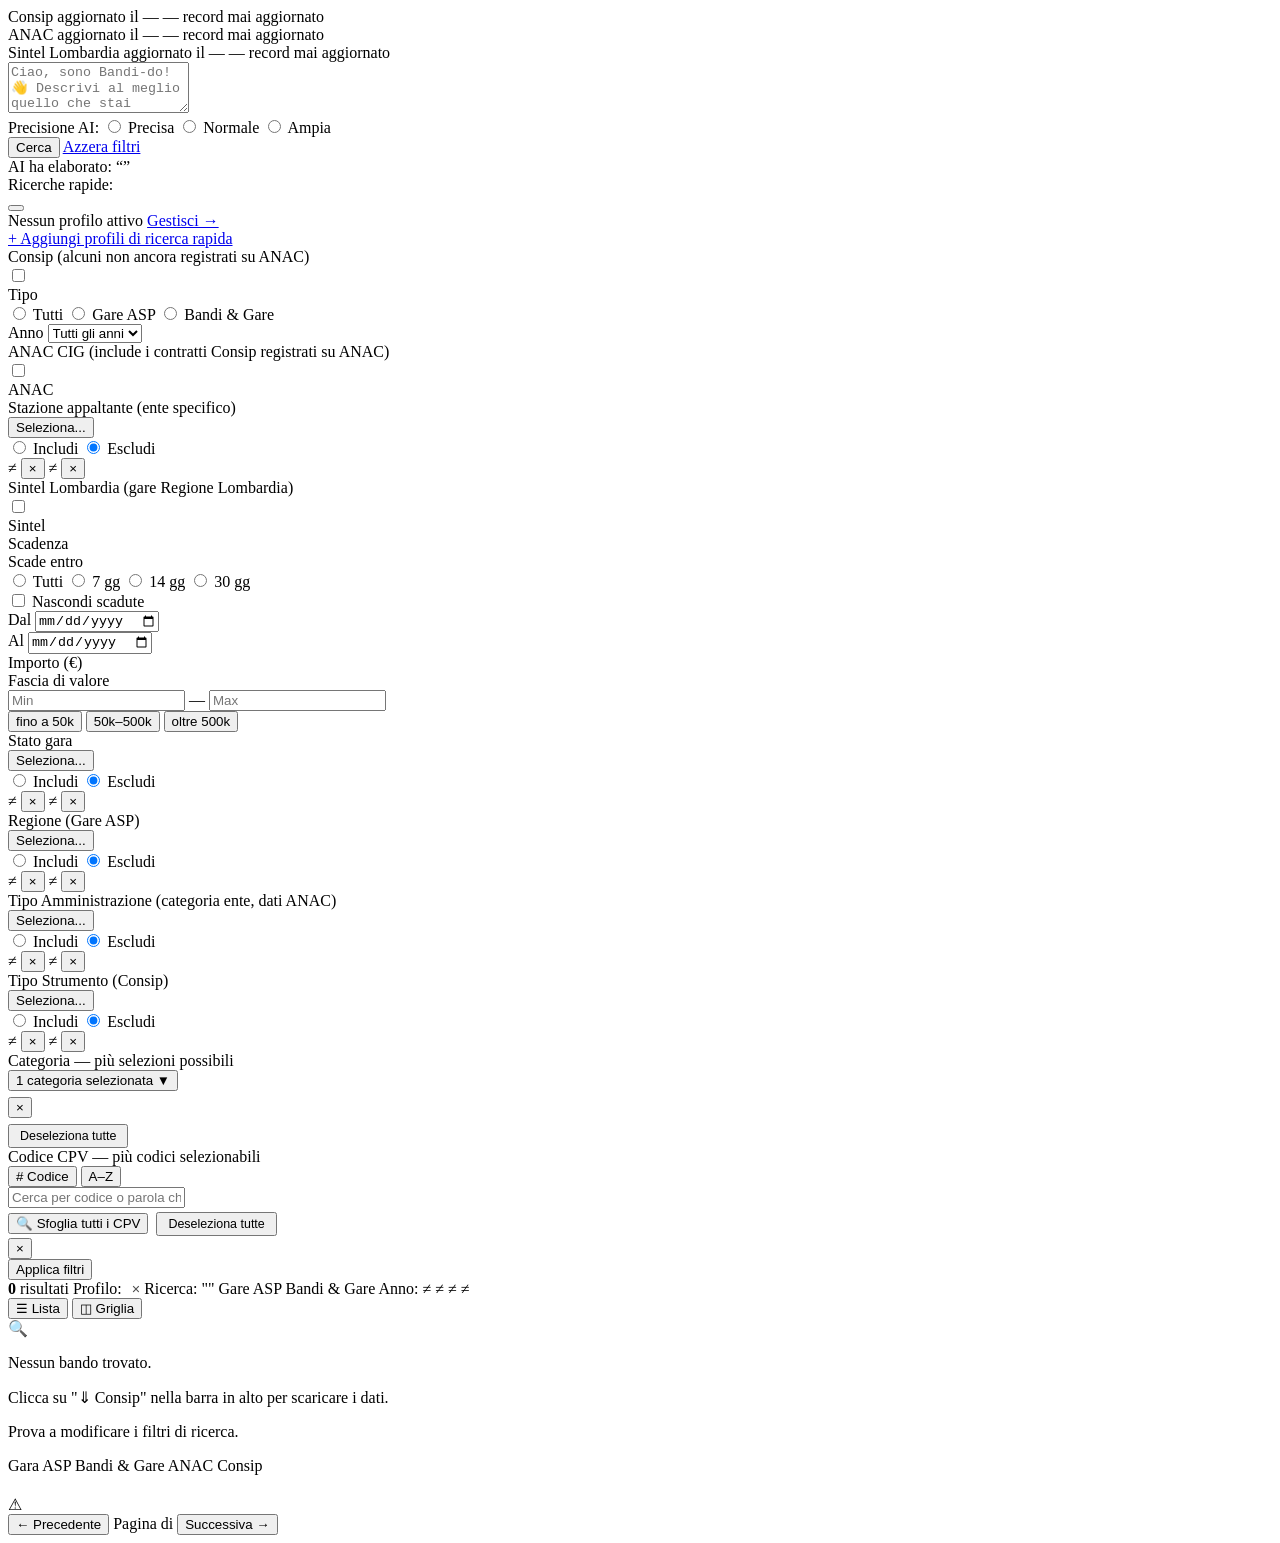
<file: src/main/resources/templates/index.html>
<!DOCTYPE html>
<html xmlns:th="http://www.thymeleaf.org" lang="it">
<head>
    <meta charset="UTF-8">
    <meta name="viewport" content="width=device-width, initial-scale=1.0">
    <title>Bandi Monitor</title>
    <link rel="stylesheet" th:href="@{/css/style.css}">
</head>
<body>

<header th:replace="~{fragments/header :: header}"></header>

<div th:if="${successMessage}" class="flash-bar flash-success" th:text="${successMessage}"></div>
<div th:if="${errorMessage}" class="flash-bar flash-error" th:text="${errorMessage}"></div>

<div class="source-info-bar">
    <div class="source-info-item">
        <span class="source-info-label badge badge-asp">Consip</span>
        <span th:if="${fonteConsip != null and fonteConsip.ultimaSincronizzazione != null}">
            aggiornato il <strong th:text="${#temporals.format(fonteConsip.ultimaSincronizzazione, 'dd/MM/yyyy HH:mm')}"></strong>
            &mdash;
            <span th:if="${minAnnoConsip != null and maxAnnoConsip != null and minAnnoConsip == maxAnnoConsip}"
                  th:text="'anno ' + ${minAnnoConsip}"></span>
            <span th:if="${minAnnoConsip != null and maxAnnoConsip != null and minAnnoConsip != maxAnnoConsip}"
                  th:text="'anni ' + ${minAnnoConsip} + '–' + ${maxAnnoConsip}"></span>
            &mdash; <span th:text="${countConsip}"></span> record
        </span>
        <span th:unless="${fonteConsip != null and fonteConsip.ultimaSincronizzazione != null}" class="source-info-empty">mai aggiornato</span>
    </div>
    <div class="source-info-item">
        <span class="source-info-label badge badge-anac">ANAC</span>
        <span th:if="${fonteAnac != null and fonteAnac.ultimaSincronizzazione != null}">
            aggiornato il <strong th:text="${#temporals.format(fonteAnac.ultimaSincronizzazione, 'dd/MM/yyyy HH:mm')}"></strong>
            &mdash;
            <span th:if="${minAnnoAnac != null and maxAnnoAnac != null and minAnnoAnac == maxAnnoAnac}"
                  th:text="'anno ' + ${minAnnoAnac}"></span>
            <span th:if="${minAnnoAnac != null and maxAnnoAnac != null and minAnnoAnac != maxAnnoAnac}"
                  th:text="'anni ' + ${minAnnoAnac} + '–' + ${maxAnnoAnac}"></span>
            &mdash; <span th:text="${countAnac}"></span> record
        </span>
        <span th:unless="${fonteAnac != null and fonteAnac.ultimaSincronizzazione != null}" class="source-info-empty">mai aggiornato</span>
    </div>
    <div class="source-info-item">
        <span class="source-info-label badge badge-legacy">Sintel Lombardia</span>
        <span th:if="${fonteSintel != null and fonteSintel.ultimaSincronizzazione != null}">
            aggiornato il <strong th:text="${#temporals.format(fonteSintel.ultimaSincronizzazione, 'dd/MM/yyyy HH:mm')}"></strong>
            &mdash;
            <span th:if="${minAnnoSintel != null and maxAnnoSintel != null and minAnnoSintel == maxAnnoSintel}"
                  th:text="'anno ' + ${minAnnoSintel}"></span>
            <span th:if="${minAnnoSintel != null and maxAnnoSintel != null and minAnnoSintel != maxAnnoSintel}"
                  th:text="'anni ' + ${minAnnoSintel} + '–' + ${maxAnnoSintel}"></span>
            &mdash; <span th:text="${countSintel}"></span> record
        </span>
        <span th:unless="${fonteSintel != null and fonteSintel.ultimaSincronizzazione != null}" class="source-info-empty">mai aggiornato</span>
    </div>
</div>

<div class="filter-panel">
    <form method="get" action="/" id="filterForm">
        <input type="hidden" name="page" id="pageInput" value="0">
        <input type="hidden" name="pq" id="pqInput" th:value="${pq}">
        <input type="hidden" name="pname" id="pnameInput" th:value="${pname}">

        <!-- Sezione 1: Ricerca AI (standalone, prima) -->
        <div class="search-section">
            <textarea name="q" class="search-textarea" rows="3"
                      placeholder="Ciao, sono Bandi-do! 👋 Descrivi al meglio quello che stai cercando: tipo di bando, attrezzature, settore merceologico, regione… Elaborerò la tua descrizione per trovare i risultati più pertinenti."
                      th:text="${q}"></textarea>
            <div class="search-footer">
                <div class="strictness-group">
                    <span class="strictness-label">Precisione AI:</span>
                    <label class="strictness-option">
                        <input type="radio" name="strictness" value="precisa"
                               th:checked="${strictness == 'precisa'}">
                        <span>Precisa</span>
                    </label>
                    <label class="strictness-option">
                        <input type="radio" name="strictness" value="normale"
                               th:checked="${strictness == null or strictness == 'normale'}">
                        <span>Normale</span>
                    </label>
                    <label class="strictness-option">
                        <input type="radio" name="strictness" value="ampia"
                               th:checked="${strictness == 'ampia'}">
                        <span>Ampia</span>
                    </label>
                </div>
                <div class="search-actions-row">
                    <button type="submit" class="btn btn-primary">Cerca</button>
                    <a href="/" class="btn btn-secondary">Azzera filtri</a>
                </div>
            </div>
            <div th:if="${queryElaborata}" class="ai-elaboration-hint">
                AI ha elaborato: &ldquo;<span th:text="${queryElaborata}"></span>&rdquo;
            </div>
        </div>

        <!-- Pannello risposta AI -->
        <div id="aiResponsePanel" class="ai-response-panel" style="display:none;">
            <div class="ai-response-header">
                <span class="ai-response-badge">AI</span>
                <span class="ai-response-title">Bandi-do — Assistente</span>
                <button type="button" class="ai-response-close" onclick="document.getElementById('aiResponsePanel').style.display='none'" title="Chiudi">&#x2715;</button>
            </div>
            <div id="aiResponseContent" class="ai-response-content">
                <span class="ai-loading-text">Elaborazione risposta…</span>
            </div>
        </div>

        <!-- Profili di ricerca rapida -->
        <div th:if="${!profiliAttivi.isEmpty()}" class="profili-bar"
             th:with="profiliCount=${pname == null or #strings.isEmpty(pname) ? 0 : #strings.arraySplit(pname,'|').length}">
            <div class="profili-bar-label">Ricerche rapide:</div>
            <div class="profili-bar-buttons">
                <button type="button"
                        th:each="p : ${profiliAttivi}"
                        class="btn-profilo"
                        th:classappend="${pname != null and #strings.contains('|' + pname + '|', '|' + p.nome + '|')} ? ' btn-profilo-attivo' : ''"
                        th:attr="data-keywords=${p.keywords}, data-nome=${p.nome}, data-cpv=${p.cpvCodes != null ? p.cpvCodes : ''}"
                        th:text="${p.nome}"
                        onclick="selezionaProfilo(this)"></button>
            </div>
            <span id="profiliCountLabel" class="profili-bar-none"
                  th:text="${profiliCount == 0 ? 'Nessun profilo attivo' : (profiliCount == 1 ? '1 profilo attivo' : profiliCount + ' profili attivi')}">Nessun profilo attivo</span>
            <a href="/profili" class="profili-bar-gestisci">Gestisci →</a>
        </div>
        <div th:if="${profiliAttivi.isEmpty()}" class="profili-bar profili-bar-empty">
            <a href="/profili" class="profili-bar-gestisci">+ Aggiungi profili di ricerca rapida</a>
        </div>

        <!-- Sezione 2: Box filtri raggruppati -->
        <div class="filter-boxes">

            <!-- Box: Consip -->
            <div class="filter-box">
                <div class="filter-box-label filter-box-label-src">
                    <div>
                        <span>Consip</span>
                        <span class="filter-box-subtitle">(alcuni non ancora registrati su ANAC)</span>
                    </div>
                    <label class="filter-source-toggle" title="Includi dati Consip">
                        <input type="checkbox" name="enableConsip" value="true"
                               th:checked="${enableConsip == null or enableConsip}"
                               onchange="toggleSourceBox(this, 'boxConsipContent')">
                    </label>
                </div>
                <div class="filter-box-content" id="boxConsipContent">
                    <div class="filter-group">
                        <label class="filter-label">Tipo</label>
                        <div class="toggle-group">
                            <label class="toggle-option" title="Include sia Gare ASP che Bandi &amp; Gare">
                                <input type="radio" name="tipoDataset" value=""
                                       th:checked="${#strings.isEmpty(tipoDatasetSelezionato)}">
                                <span>Tutti</span>
                            </label>
                            <label class="toggle-option">
                                <input type="radio" name="tipoDataset" value="GARE_ASP"
                                       th:checked="${tipoDatasetSelezionato == 'GARE_ASP'}">
                                <span>Gare ASP</span>
                            </label>
                            <label class="toggle-option">
                                <input type="radio" name="tipoDataset" value="BANDI_GARE"
                                       th:checked="${tipoDatasetSelezionato == 'BANDI_GARE'}">
                                <span>Bandi &amp; Gare</span>
                            </label>
                        </div>
                    </div>
                    <div class="filter-group">
                        <label class="filter-label" for="annoSelect">Anno</label>
                        <select name="anno" id="annoSelect" class="filter-select">
                            <option value="">Tutti gli anni</option>
                            <option th:each="a : ${anni}"
                                    th:value="${a}"
                                    th:text="${a}"
                                    th:selected="${annoSelezionato != null and annoSelezionato == a}"></option>
                        </select>
                    </div>
                </div>
            </div>

            <!-- Box: ANAC -->
            <div class="filter-box">
                <div class="filter-box-label filter-box-label-src">
                    <div>
                        <span>ANAC CIG</span>
                        <span class="filter-box-subtitle">(include i contratti Consip registrati su ANAC)</span>
                    </div>
                    <label class="filter-source-toggle" title="Includi dati ANAC CIG">
                        <input type="checkbox" name="enableAnac" value="true"
                               th:checked="${enableAnac == null or enableAnac}"
                               onchange="toggleSourceBox(this, 'boxAnacContent')">
                    </label>
                </div>
                <div class="filter-box-content" id="boxAnacContent">
                    <div class="filter-group">
                        <div class="toggle-group">
                            <div class="toggle-option-indicator"
                                 th:classappend="${enableAnac == null or enableAnac} ? ' toggle-option-indicator-active' : ''">
                                <span>ANAC</span>
                            </div>
                        </div>
                    </div>
                    <div class="filter-group">
                        <label class="filter-label">Stazione appaltante <span class="filter-label-hint">(ente specifico)</span></label>
                        <div class="filter-multi-add">
                            <select class="filter-multi-picker" id="stazioneAppaltantePicker" style="display:none">
                                <option value="">— seleziona —</option>
                                <option th:each="item : ${stazioniData}"
                                        th:value="${item.v}"
                                        th:text="${item.v + ' (' + item.c + ')'}"></option>
                            </select>
                            <button type="button" class="btn-multi-sfoglia"
                                    onclick="apriModaleStazAp()">Seleziona...</button>
                            <div class="mode-radio-group">
                                <label><input type="radio" name="stazioneAppaltanteMode" value="inc" checked> Includi</label>
                                <label><input type="radio" name="stazioneAppaltanteMode" value="exc"> Escludi</label>
                            </div>
                        </div>
                        <div id="stazioneAppaltanteTags" class="filter-multi-tags">
                            <th:block th:each="v : ${stazioneAppaltanteSelezionata}">
                                <span class="multi-ftag multi-ftag-inc">
                                    <span class="multi-ftag-text" th:text="${v}"></span>
                                    <input type="hidden" name="stazioneAppaltante" th:value="${v}">
                                    <button type="button" class="multi-ftag-remove" onclick="this.closest('.multi-ftag').remove()">&#215;</button>
                                </span>
                            </th:block>
                            <th:block th:each="v : ${excludeStazioneAppaltante}">
                                <span class="multi-ftag multi-ftag-exc">
                                    <span class="multi-ftag-text" th:text="'≠ ' + ${v}"></span>
                                    <input type="hidden" name="excludeStazioneAppaltante" th:value="${v}">
                                    <button type="button" class="multi-ftag-remove" onclick="this.closest('.multi-ftag').remove()">&#215;</button>
                                </span>
                            </th:block>
                        </div>
                    </div>
                </div>
            </div>

            <!-- Box: Sintel Lombardia -->
            <div class="filter-box">
                <div class="filter-box-label filter-box-label-src">
                    <div>
                        <span>Sintel Lombardia</span>
                        <span class="filter-box-subtitle">(gare Regione Lombardia)</span>
                    </div>
                    <label class="filter-source-toggle" title="Includi dati Sintel Lombardia">
                        <input type="checkbox" name="enableSintel" value="true"
                               th:checked="${enableSintel == null or enableSintel}"
                               onchange="toggleSourceBox(this, 'boxSintelContent')">
                    </label>
                </div>
                <div class="filter-box-content" id="boxSintelContent">
                    <div class="filter-group">
                        <div class="toggle-group">
                            <div class="toggle-option-indicator"
                                 th:classappend="${enableSintel == null or enableSintel} ? ' toggle-option-indicator-active' : ''">
                                <span>Sintel</span>
                            </div>
                        </div>
                    </div>
                </div>
            </div>

            <!-- Box: Scadenza -->
            <div class="filter-box">
                <div class="filter-box-label">Scadenza</div>
                <div class="filter-group">
                    <label class="filter-label">Scade entro</label>
                    <div class="scade-entro-group">
                        <label class="scade-option" th:classappend="${scadeEntro == null} ? ' active' : ''">
                            <input type="radio" name="scadeEntro" value="" th:checked="${scadeEntro == null}"> Tutti
                        </label>
                        <label class="scade-option scade-7" th:classappend="${scadeEntro == 7} ? ' active' : ''">
                            <input type="radio" name="scadeEntro" value="7" th:checked="${scadeEntro == 7}"> 7 gg
                        </label>
                        <label class="scade-option scade-14" th:classappend="${scadeEntro == 14} ? ' active' : ''">
                            <input type="radio" name="scadeEntro" value="14" th:checked="${scadeEntro == 14}"> 14 gg
                        </label>
                        <label class="scade-option scade-30" th:classappend="${scadeEntro == 30} ? ' active' : ''">
                            <input type="radio" name="scadeEntro" value="30" th:checked="${scadeEntro == 30}"> 30 gg
                        </label>
                    </div>
                </div>
                <div class="filter-group">
                    <label class="filter-toggle-row">
                        <input type="checkbox" name="soloNonScadute" value="true"
                               th:checked="${soloNonScadute}">
                        <span>Nascondi scadute</span>
                    </label>
                </div>
                <div class="filter-dates-row">
                    <div class="filter-group">
                        <label class="filter-label">Dal</label>
                        <input type="date" name="scadenzaDal" class="filter-date"
                               th:value="${scadenzaDal}">
                    </div>
                    <div class="filter-group">
                        <label class="filter-label">Al</label>
                        <input type="date" name="scadenzaAl" class="filter-date"
                               th:value="${scadenzaAl}">
                    </div>
                </div>
            </div>

            <!-- Box: Importo -->
            <div class="filter-box">
                <div class="filter-box-label">Importo (€)</div>
                <div class="filter-group">
                    <label class="filter-label">Fascia di valore</label>
                    <div class="importo-range-group">
                        <input type="number" name="importoDa" class="filter-importo" min="0" step="1000"
                               placeholder="Min" th:value="${importoDa}">
                        <span class="importo-sep">—</span>
                        <input type="number" name="importoA" class="filter-importo" min="0" step="1000"
                               placeholder="Max" th:value="${importoA}">
                    </div>
                    <div class="importo-presets">
                        <button type="button" class="importo-preset" onclick="setImporto(0,50000)">fino a 50k</button>
                        <button type="button" class="importo-preset" onclick="setImporto(50000,500000)">50k–500k</button>
                        <button type="button" class="importo-preset" onclick="setImporto(500000,null)">oltre 500k</button>
                    </div>
                </div>
            </div>

            <!-- Box: Stato gara -->
            <div class="filter-box">
                <div class="filter-box-label">Stato gara</div>
                <div class="filter-group">
                    <div class="filter-multi-add">
                        <select class="filter-multi-picker" id="statoPicker" style="display:none">
                            <option value="">— seleziona —</option>
                            <option th:each="st : ${statiGara}"
                                    th:if="${st != null and !#strings.isEmpty(st)}"
                                    th:value="${st}" th:text="${st}"></option>
                        </select>
                        <button type="button" class="btn-multi-sfoglia"
                                onclick="apriModaleMultiFiltro('statoMode')">Seleziona...</button>
                        <div class="mode-radio-group">
                            <label><input type="radio" name="statoMode" value="inc" checked> Includi</label>
                            <label><input type="radio" name="statoMode" value="exc"> Escludi</label>
                        </div>
                    </div>
                    <div id="statoTags" class="filter-multi-tags">
                        <th:block th:each="v : ${statoSelezionato}">
                            <span class="multi-ftag multi-ftag-inc">
                                <span class="multi-ftag-text" th:text="${v}"></span>
                                <input type="hidden" name="stato" th:value="${v}">
                                <button type="button" class="multi-ftag-remove" onclick="this.closest('.multi-ftag').remove()">&#215;</button>
                            </span>
                        </th:block>
                        <th:block th:each="v : ${excludeStato}">
                            <span class="multi-ftag multi-ftag-exc">
                                <span class="multi-ftag-text" th:text="'≠ ' + ${v}"></span>
                                <input type="hidden" name="excludeStato" th:value="${v}">
                                <button type="button" class="multi-ftag-remove" onclick="this.closest('.multi-ftag').remove()">&#215;</button>
                            </span>
                        </th:block>
                    </div>
                </div>
            </div>

            <!-- Box: Regione -->
            <div class="filter-box">
                <div class="filter-box-label">Regione <span class="filter-box-hint">(Gare ASP)</span></div>
                <div class="filter-group">
                    <div class="filter-multi-add">
                        <select class="filter-multi-picker" id="regionePicker" style="display:none">
                            <option value="">— seleziona —</option>
                            <option th:each="reg : ${regioni}"
                                    th:if="${reg != null and !#strings.isEmpty(reg)}"
                                    th:value="${reg}" th:text="${reg}"></option>
                        </select>
                        <button type="button" class="btn-multi-sfoglia"
                                onclick="apriModaleMultiFiltro('regioneMode')">Seleziona...</button>
                        <div class="mode-radio-group">
                            <label><input type="radio" name="regioneMode" value="inc" checked> Includi</label>
                            <label><input type="radio" name="regioneMode" value="exc"> Escludi</label>
                        </div>
                    </div>
                    <div id="regioneTags" class="filter-multi-tags">
                        <th:block th:each="v : ${regioneSelezionata}">
                            <span class="multi-ftag multi-ftag-inc">
                                <span class="multi-ftag-text" th:text="${v}"></span>
                                <input type="hidden" name="regione" th:value="${v}">
                                <button type="button" class="multi-ftag-remove" onclick="this.closest('.multi-ftag').remove()">&#215;</button>
                            </span>
                        </th:block>
                        <th:block th:each="v : ${excludeRegione}">
                            <span class="multi-ftag multi-ftag-exc">
                                <span class="multi-ftag-text" th:text="'≠ ' + ${v}"></span>
                                <input type="hidden" name="excludeRegione" th:value="${v}">
                                <button type="button" class="multi-ftag-remove" onclick="this.closest('.multi-ftag').remove()">&#215;</button>
                            </span>
                        </th:block>
                    </div>
                </div>
            </div>

            <!-- Box: Tipo Amministrazione -->
            <div class="filter-box">
                <div class="filter-box-label">Tipo Amministrazione <span class="filter-label-hint">(categoria ente, dati ANAC)</span></div>
                <div class="filter-group">
                    <div class="filter-multi-add">
                        <select class="filter-multi-picker" id="tipoAmmPicker" style="display:none">
                            <option value="">— seleziona —</option>
                            <option th:each="ta : ${tipiAmministrazione}"
                                    th:if="${ta != null and !#strings.isEmpty(ta)}"
                                    th:value="${ta}" th:text="${ta}"></option>
                        </select>
                        <button type="button" class="btn-multi-sfoglia"
                                onclick="apriModaleMultiFiltro('tipoAmmMode')">Seleziona...</button>
                        <div class="mode-radio-group">
                            <label><input type="radio" name="tipoAmmMode" value="inc" checked> Includi</label>
                            <label><input type="radio" name="tipoAmmMode" value="exc"> Escludi</label>
                        </div>
                    </div>
                    <div id="tipoAmmTags" class="filter-multi-tags">
                        <th:block th:each="v : ${tipoAmministrazioneSelezionato}">
                            <span class="multi-ftag multi-ftag-inc">
                                <span class="multi-ftag-text" th:text="${v}"></span>
                                <input type="hidden" name="tipoAmministrazione" th:value="${v}">
                                <button type="button" class="multi-ftag-remove" onclick="this.closest('.multi-ftag').remove()">&#215;</button>
                            </span>
                        </th:block>
                        <th:block th:each="v : ${excludeTipoAmministrazione}">
                            <span class="multi-ftag multi-ftag-exc">
                                <span class="multi-ftag-text" th:text="'≠ ' + ${v}"></span>
                                <input type="hidden" name="excludeTipoAmministrazione" th:value="${v}">
                                <button type="button" class="multi-ftag-remove" onclick="this.closest('.multi-ftag').remove()">&#215;</button>
                            </span>
                        </th:block>
                    </div>
                </div>
            </div>

            <!-- Box: Tipo Strumento / Contratto -->
            <div class="filter-box" id="tipoStrumentoGroup">
                <div class="filter-box-label">Tipo Strumento <span class="filter-box-hint">(Consip)</span></div>
                <div class="filter-group">
                    <div class="filter-multi-add">
                        <select class="filter-multi-picker" id="tipoStrPicker" style="display:none">
                            <option value="">— seleziona —</option>
                            <option th:each="ts : ${tipiStrumento}"
                                    th:if="${ts != null and !#strings.isEmpty(ts)}"
                                    th:value="${ts}" th:text="${ts}"></option>
                        </select>
                        <button type="button" class="btn-multi-sfoglia"
                                onclick="apriModaleMultiFiltro('tipoStrMode')">Seleziona...</button>
                        <div class="mode-radio-group">
                            <label><input type="radio" name="tipoStrMode" value="inc" checked> Includi</label>
                            <label><input type="radio" name="tipoStrMode" value="exc"> Escludi</label>
                        </div>
                    </div>
                    <div id="tipoStrTags" class="filter-multi-tags">
                        <th:block th:each="v : ${tipoStrumentoSelezionato}">
                            <span class="multi-ftag multi-ftag-inc">
                                <span class="multi-ftag-text" th:text="${v}"></span>
                                <input type="hidden" name="tipoStrumento" th:value="${v}">
                                <button type="button" class="multi-ftag-remove" onclick="this.closest('.multi-ftag').remove()">&#215;</button>
                            </span>
                        </th:block>
                        <th:block th:each="v : ${excludeTipoStrumento}">
                            <span class="multi-ftag multi-ftag-exc">
                                <span class="multi-ftag-text" th:text="'≠ ' + ${v}"></span>
                                <input type="hidden" name="excludeTipoStrumento" th:value="${v}">
                                <button type="button" class="multi-ftag-remove" onclick="this.closest('.multi-ftag').remove()">&#215;</button>
                            </span>
                        </th:block>
                    </div>
                </div>
            </div>
            <div class="filter-box" id="tipologiaContrattoGroup" style="display:none;">
                <div class="filter-box-label">Tipo Contratto <span class="filter-box-hint">(ANAC)</span></div>
                <div class="filter-group">
                    <select name="tipoStrumento" id="tipologiaContrattoSelect" class="filter-select filter-multi-picker" style="width:100%" disabled>
                        <option value="">Tutti</option>
                        <option value="FORNITURE" th:selected="${tipoStrumentoSelezionato.contains('FORNITURE')}">Forniture</option>
                        <option value="SERVIZI" th:selected="${tipoStrumentoSelezionato.contains('SERVIZI')}">Servizi</option>
                        <option value="LAVORI" th:selected="${tipoStrumentoSelezionato.contains('LAVORI')}">Lavori</option>
                    </select>
                </div>
            </div>

            <!-- Box: Categoria (larghezza piena, multi-selezione) -->
            <div class="filter-box filter-box-full">
                <div class="filter-box-label">Categoria <span class="filter-box-hint">— più selezioni possibili</span></div>
                <button type="button" class="btn-filter-open" onclick="apriModaleCategoria()">
                    <span id="catBtnLabel">Seleziona categorie…</span>
                    <span class="btn-filter-arrow">&#9660;</span>
                </button>
                <div id="catTagsContainer" class="cpv-tags" style="margin-top:6px;">
                    <th:block th:each="cat : ${categorieSelezionate}">
                        <span class="cpv-tag" th:attr="data-value=${cat}">
                            <span class="cpv-tag-text" th:text="${cat}"></span>
                            <button type="button" class="cpv-tag-remove" onclick="removeCatTag(this)">&#215;</button>
                            <input type="hidden" name="categoria" th:value="${cat}">
                        </span>
                    </th:block>
                </div>
                <div id="catDeselBtn" style="display:none;margin-top:6px;">
                    <button type="button" class="btn-desel has-sel" style="font-size:0.78rem;padding:3px 10px;" onclick="deselezionaTutteCategorie()">Deseleziona tutte</button>
                </div>
            </div>

            <!-- Box: CPV (larghezza piena, multi-selezione) -->
            <div class="filter-box filter-box-full">
                <div class="filter-box-label">Codice CPV <span class="filter-box-hint">— più codici selezionabili</span></div>
                <div class="cpv-sort-toggle">
                    <button type="button" class="cpv-sort-btn active" id="sortByCode" onclick="setCpvSort('code')"># Codice</button>
                    <button type="button" class="cpv-sort-btn" id="sortByAlpha" onclick="setCpvSort('alpha')">A–Z</button>
                </div>
                <div class="cpv-autocomplete-wrapper">
                    <input type="text" id="cpvInput" class="cpv-input"
                           placeholder="Cerca per codice o parola chiave…" autocomplete="off">
                    <ul id="cpvDropdown" class="cpv-dropdown" style="display:none;"></ul>
                </div>
                <div style="display:flex;align-items:center;gap:8px;margin-top:4px;margin-bottom:2px;">
                    <button type="button" class="btn-cpv-sfoglia" onclick="apriModaleCpv()">&#128269; Sfoglia tutti i CPV</button>
                    <div id="cpvDeselBoxBtn" style="display:none;">
                        <button type="button" class="btn-desel has-sel" style="font-size:0.78rem;padding:3px 10px;" onclick="deselezionaTuttiCpv()">Deseleziona tutte</button>
                    </div>
                </div>
                <div id="cpvTagsContainer" class="cpv-tags">
                    <th:block th:each="cpv : ${codCpvSelezionato}">
                        <th:block th:with="desc=${cpvDescMap.get(cpv)}">
                            <span class="cpv-tag" th:attr="data-code=${cpv}">
                                <span class="cpv-tag-text"
                                      th:text="${cpv + (desc != null and !desc.isEmpty() ? ' – ' + #strings.abbreviate(desc, 60) : '')}"></span>
                                <button type="button" class="cpv-tag-remove" onclick="removeCpvTag(this)">&#215;</button>
                                <input type="hidden" name="codCpv" th:value="${cpv}">
                            </span>
                        </th:block>
                    </th:block>
                </div>
            </div>

        </div>

        <div class="filter-actions">
            <button type="submit" class="btn btn-primary">Applica filtri</button>
        </div>

    </form>
</div>

<main>

    <div class="results-bar">
        <div class="results-summary">
        <span class="results-count">
            <strong th:text="${bandi.totalElements}">0</strong> risultati
        </span>
        <span id="profiloBadge"
              th:class="${!#strings.isEmpty(pq)} ? 'active-filter active-filter-profilo' : 'active-filter active-filter-profilo' + ' ' + 'hidden-badge'"
              th:style="${#strings.isEmpty(pq)} ? 'display:none' : ''">
            Profilo: <span id="profiloBadgeName" th:text="${!#strings.isEmpty(pname) ? #strings.replace(pname,'|',', ') : #strings.abbreviate(pq, 30)}"></span>
            <button type="button" onclick="deselezionaProfilo()" style="background:none;border:none;cursor:pointer;margin-left:6px;color:inherit;opacity:0.7;font-size:0.9rem;padding:0;" title="Rimuovi profilo">&#215;</button>
        </span>
        <span th:if="${!#strings.isEmpty(q)}" class="active-filter">
            Ricerca: "<span th:text="${q}"></span>"
        </span>
        <span th:if="${tipoDatasetSelezionato == 'GARE_ASP'}" class="active-filter badge-asp">Gare ASP</span>
        <span th:if="${tipoDatasetSelezionato == 'BANDI_GARE'}" class="active-filter badge-bg">Bandi &amp; Gare</span>
        <span th:if="${annoSelezionato != null}" class="active-filter">Anno: <span th:text="${annoSelezionato}"></span></span>
        <th:block th:each="cat : ${categorieSelezionate}">
            <span class="active-filter" th:text="${cat}"></span>
        </th:block>
        <th:block th:each="v : ${statoSelezionato}">
            <span class="active-filter" th:text="${v}"></span>
        </th:block>
        <th:block th:each="v : ${regioneSelezionata}">
            <span class="active-filter" th:text="${v}"></span>
        </th:block>
        <th:block th:each="v : ${tipoAmministrazioneSelezionato}">
            <span class="active-filter" th:text="${v}"></span>
        </th:block>
        <th:block th:each="v : ${tipoStrumentoSelezionato}">
            <span class="active-filter" th:text="${v}"></span>
        </th:block>
        <th:block th:each="v : ${excludeStato}">
            <span class="active-filter active-filter-excl">&#8800; <span th:text="${v}"></span></span>
        </th:block>
        <th:block th:each="v : ${excludeRegione}">
            <span class="active-filter active-filter-excl">&#8800; <span th:text="${v}"></span></span>
        </th:block>
        <th:block th:each="v : ${excludeTipoAmministrazione}">
            <span class="active-filter active-filter-excl">&#8800; <span th:text="${v}"></span></span>
        </th:block>
        <th:block th:each="v : ${excludeTipoStrumento}">
            <span class="active-filter active-filter-excl">&#8800; <span th:text="${v}"></span></span>
        </th:block>
        <th:block th:each="cpv : ${codCpvSelezionato}">
            <span class="active-filter" th:text="'CPV ' + ${cpv}"></span>
        </th:block>
        </div><!-- end results-summary -->
        <div class="view-toggle" th:if="${bandi.totalElements > 0}">
            <button type="button" id="viewList" class="view-btn active" onclick="setView('list')" title="Vista lista">&#9776; Lista</button>
            <button type="button" id="viewGrid" class="view-btn" onclick="setView('grid')" title="Vista griglia">&#9707; Griglia</button>
        </div>
    </div><!-- end results-bar -->

    <div th:if="${bandi.totalElements == 0}" class="empty-state">
        <div class="empty-icon">&#128269;</div>
        <p>Nessun bando trovato.</p>
        <p th:if="${totaleBandi == 0}">Clicca su "&#8659; Consip" nella barra in alto per scaricare i dati.</p>
        <p th:unless="${totaleBandi == 0}">Prova a modificare i filtri di ricerca.</p>
    </div>

    <div class="bandi-list" th:if="${bandi.totalElements > 0}">
        <article th:each="bando : ${bandi.content}" class="bando-card"
                 th:classappend="${bando.dataScadenza != null and #temporals.createToday().plusDays(7).compareTo(bando.dataScadenza) >= 0 and bando.dataScadenza.compareTo(#temporals.createToday()) >= 0} ? 'scadenza-urgente' : (${bando.dataScadenza != null and #temporals.createToday().plusDays(14).compareTo(bando.dataScadenza) >= 0 and bando.dataScadenza.compareTo(#temporals.createToday()) >= 0} ? 'scadenza-presto' : '')">

            <div class="bando-header">
                <div class="bando-badges">
                    <span th:if="${bando.tipoDataset != null and bando.tipoDataset.name() == 'GARE_ASP'}" class="badge badge-asp">Gara ASP</span>
                    <span th:if="${bando.tipoDataset != null and bando.tipoDataset.name() == 'BANDI_GARE'}" class="badge badge-bg">Bandi &amp; Gare</span>
                    <span th:if="${bando.tipoDataset != null and bando.tipoDataset.name() == 'ANAC_CIG'}" class="badge badge-anac">ANAC</span>
                    <span th:unless="${bando.tipoDataset != null}" class="badge badge-legacy">Consip</span>
                    <span th:if="${bando.annoRiferimento != null}"
                          class="badge badge-anno"
                          th:text="${bando.annoRiferimento}"></span>
                    <span th:if="${bando.statoGara != null}"
                          class="badge badge-stato"
                          th:classappend="${'stato-' + #strings.replace(#strings.toLowerCase(bando.statoGara), ' ', '-')}"
                          th:text="${bando.statoGara}"></span>
                    <span th:if="${bando.codCpv != null}"
                          class="badge badge-cpv"
                          th:title="${bando.descrizioneCpv}"
                          th:text="${bando.codCpv}"></span>
                </div>
                <span class="bando-data"
                      th:text="${#temporals.format(bando.dataImportazione, 'dd/MM/yyyy HH:mm')}"></span>
            </div>

            <h2 class="bando-titolo">
                <a th:href="@{/bandi/{id}(id=${bando.id})}" target="_blank"
                   th:text="${bando.titolo}"></a>
            </h2>

            <p class="bando-descrizione"
               th:if="${bando.descrizione != null and !#strings.isEmpty(bando.descrizione)}"
               th:text="${#strings.abbreviate(bando.descrizione, 250)}"></p>

            <div class="bando-meta">
                <span th:if="${bando.categoriaGara != null}" class="meta-item meta-categoria"
                      th:text="${bando.categoriaGara}"></span>
                <span th:if="${bando.regionePa != null}" class="meta-item"
                      th:text="${bando.regionePa + (bando.provinciaPa != null ? ' - ' + bando.provinciaPa : '')}"></span>
                <span th:if="${bando.stazioneAppaltante != null}" class="meta-item"
                      th:text="${bando.stazioneAppaltante}"></span>
                <span th:if="${bando.importoBase != null}" class="meta-item meta-importo"
                      th:text="'€ ' + ${#numbers.formatDecimal(bando.importoBase, 1, 'COMMA', 2, 'POINT')}"></span>
                <span th:if="${bando.dataPubblicazione != null}" class="meta-item meta-data-pubbl"
                      th:text="'Pubbl.: ' + ${#temporals.format(bando.dataPubblicazione, 'dd/MM/yyyy')}"></span>
                <span th:if="${bando.dataScadenza != null}" class="meta-item meta-scadenza"
                      th:classappend="${bando.dataScadenza.compareTo(#temporals.createToday()) >= 0 and #temporals.createToday().plusDays(7).compareTo(bando.dataScadenza) >= 0} ? ' meta-scadenza-urgente' : (${bando.dataScadenza.compareTo(#temporals.createToday()) >= 0 and #temporals.createToday().plusDays(14).compareTo(bando.dataScadenza) >= 0} ? ' meta-scadenza-presto' : '')">
                    <th:block th:if="${bando.dataScadenza.compareTo(#temporals.createToday()) >= 0 and #temporals.createToday().plusDays(7).compareTo(bando.dataScadenza) >= 0}">&#9888; </th:block>
                    <th:block th:text="'Scade: ' + ${#temporals.format(bando.dataScadenza, 'dd/MM/yyyy')}"></th:block>
                </span>
                <span th:if="${bando.tipoStrumento != null}" class="meta-item"
                      th:text="${bando.tipoStrumento}"></span>
                <span th:if="${bando.tipoProcedura != null}" class="meta-item"
                      th:text="${bando.tipoProcedura}"></span>
            </div>

        </article>
    </div>

    <nav class="pagination" th:if="${bandi.totalPages > 1}" aria-label="Paginazione">
        <button th:if="${!bandi.first}" type="button" class="btn btn-secondary"
                th:onclick="'goToPage(' + ${bandi.number - 1} + ')'">&#8592; Precedente</button>
        <span class="page-info">
            Pagina <strong th:text="${bandi.number + 1}"></strong> di <strong th:text="${bandi.totalPages}"></strong>
        </span>
        <button th:if="${!bandi.last}" type="button" class="btn btn-secondary"
                th:onclick="'goToPage(' + ${bandi.number + 1} + ')'">Successiva &#8594;</button>
    </nav>

</main>

<!-- CPV Modal -->
<div id="cpvModal" class="cpv-modal-overlay" style="display:none;">
    <div class="cpv-modal">
        <div class="cpv-modal-header">
            <span class="cpv-modal-title">Tutti i codici CPV <span id="cpvHeaderCount" class="modal-header-sel-count"></span></span>
            <button type="button" class="cpv-modal-close" onclick="chiudiModaleCpv()">&#215;</button>
        </div>
        <div class="cpv-modal-toolbar">
            <input type="text" id="cpvModalSearch" class="cpv-modal-input"
                   placeholder="Cerca per codice numerico o parola chiave…"
                   oninput="renderModalList(this.value)">
            <div class="cpv-sort-toggle" style="margin-bottom:0;">
                <button type="button" class="cpv-sort-btn active" id="modalSortCode" onclick="setModalSort('code')"># Codice</button>
                <button type="button" class="cpv-sort-btn" id="modalSortAlpha" onclick="setModalSort('alpha')">A–Z</button>
            </div>
        </div>
        <ul id="cpvModalList" class="cpv-modal-list"></ul>
        <div class="cpv-modal-footer">
            <div class="cpv-modal-footer-left">
                <span class="cpv-modal-footer-count" id="cpvModalCount"></span>
                <span class="cpv-modal-selected-preview" id="cpvSelectedPreview"></span>
            </div>
            <div style="display:flex;gap:8px;flex-shrink:0;">
                <button type="button" class="btn-desel" id="cpvDeselModalBtn" onclick="deselezionaTuttiCpv()">Deseleziona tutte</button>
                <button type="button" class="btn-confirm" onclick="chiudiModaleCpv()">Conferma</button>
            </div>
        </div>
    </div>
</div>

<!-- Categoria Modal -->
<div id="catModal" class="cpv-modal-overlay" style="display:none;">
    <div class="cpv-modal">
        <div class="cpv-modal-header">
            <span class="cpv-modal-title">Tutte le categorie <span id="catHeaderCount" class="modal-header-sel-count"></span></span>
            <button type="button" class="cpv-modal-close" onclick="chiudiModaleCategoria()">&#215;</button>
        </div>
        <div class="cpv-modal-toolbar">
            <input type="text" id="catModalSearch" class="cpv-modal-input"
                   placeholder="Cerca categoria…"
                   oninput="renderCatModalList(this.value)">
        </div>
        <ul id="catModalList" class="cpv-modal-list"></ul>
        <div class="cpv-modal-footer">
            <div class="cpv-modal-footer-left">
                <span class="cpv-modal-footer-count" id="catModalCount"></span>
                <span class="cpv-modal-selected-preview" id="catSelectedPreview"></span>
            </div>
            <div style="display:flex;gap:8px;flex-shrink:0;">
                <button type="button" class="btn-desel" id="catDeselModalBtn" onclick="deselezionaTutteCategorie()">Deseleziona tutte</button>
                <button type="button" class="btn-confirm" onclick="chiudiModaleCategoria()">Conferma</button>
            </div>
        </div>
    </div>
</div>

<!-- Multi-filtro Modal (Stato / Regione / Tipo Amm / Tipo Strumento) -->
<div id="multiFiltroModal" class="cpv-modal-overlay" style="display:none;">
    <div class="cpv-modal" style="width:480px;">
        <div class="cpv-modal-header">
            <span class="cpv-modal-title" id="multiFiltroModalTitle">Seleziona</span>
            <button type="button" class="cpv-modal-close" onclick="chiudiModaleMultiFiltro()">&#215;</button>
        </div>
        <div class="cpv-modal-toolbar">
            <input type="text" id="multiFiltroSearch" class="cpv-modal-input"
                   placeholder="Cerca..." oninput="filtraModaleMultiFiltro()">
        </div>
        <div id="multiFiltroList" class="cpv-modal-list"></div>
        <div class="cpv-modal-footer">
            <div class="cpv-modal-footer-left"></div>
            <div style="display:flex;gap:8px;flex-shrink:0;">
                <button type="button" class="btn-desel" onclick="deselezionaTutteMultiFiltro()">Deseleziona tutte</button>
                <button type="button" class="btn-confirm" id="multiFiltroConfermaBtn" onclick="confermaModaleMultiFiltro()">Conferma</button>
            </div>
        </div>
    </div>
</div>

<!-- Stazione Appaltante Modal (tab: per regione / per tipo) -->
<div id="modaleStazAp" class="cpv-modal-overlay" style="display:none;">
    <div class="cpv-modal staz-ap-modal">
        <div class="cpv-modal-header">
            <span class="cpv-modal-title">Stazione appaltante <span id="stazApHeaderSel" class="modal-header-sel-count"></span></span>
            <button type="button" class="cpv-modal-close" onclick="chiudiModaleStazAp()">&#215;</button>
        </div>
        <div class="staz-ap-tabs">
            <button type="button" class="staz-ap-tab staz-ap-tab-active" id="tabStazRegione" onclick="switchStazTab('r')">Per regione</button>
            <button type="button" class="staz-ap-tab" id="tabStazTipo" onclick="switchStazTab('t')">Per tipo</button>
        </div>
        <div class="cpv-modal-toolbar">
            <input type="text" id="stazApSearch" class="cpv-modal-input" placeholder="Cerca stazione…" oninput="filtraModaleStazAp()">
        </div>
        <div id="stazApAccordion" class="staz-ap-accordion"></div>
        <div class="cpv-modal-footer">
            <div class="cpv-modal-footer-left">
                <span class="cpv-modal-footer-count" id="stazApCount"></span>
            </div>
            <div style="display:flex;gap:8px;flex-shrink:0;">
                <button type="button" class="btn-desel" onclick="deselezionaTutteStazAp()">Deseleziona tutte</button>
                <button type="button" class="btn-confirm" id="stazApConfermaBtn" onclick="confermaModaleStazAp()">Conferma</button>
            </div>
        </div>
    </div>
</div>

<!-- Loading overlay -->
<div id="loadingOverlay" class="loading-overlay" style="display:none;">
    <div class="loading-box">
        <div class="loading-spinner"></div>
        <p class="loading-title" id="loadingTitle">Importazione in corso…</p>
        <p class="loading-sub" id="loadingSub">Download in corso…</p>
    </div>
</div>

<form method="post" action="/import" id="importForm" style="display:none;"></form>
<form method="post" action="/import-anac" id="importAnacForm" style="display:none;"></form>
<form method="post" action="/import-sintel" id="importSintelForm" style="display:none;"></form>
<form method="post" action="/import-ipa" id="importIpaForm" style="display:none;"></form>

<script th:inline="javascript">
const cpvData = /*[[${cpvList}]]*/ [];
const categorieData = /*[[${categorie}]]*/ [];
const stazioniData = /*[[${stazioniData}]]*/ [];
const cpvDescMapJs = {};
cpvData.forEach(function(row) { if (row[0]) cpvDescMapJs[String(row[0])] = row[1] || ''; });
</script>
<script>
// ======= Vista lista / griglia =======
function setView(mode) {
    var list = document.querySelector('.bandi-list');
    var btnList = document.getElementById('viewList');
    var btnGrid = document.getElementById('viewGrid');
    if (!list) return;
    list.classList.toggle('grid-view', mode === 'grid');
    if (btnList) btnList.classList.toggle('active', mode === 'list');
    if (btnGrid) btnGrid.classList.toggle('active', mode === 'grid');
    localStorage.setItem('bandiView', mode);
}
(function() {
    var saved = localStorage.getItem('bandiView');
    if (saved === 'grid') setView('grid');
})();

// ======= AI Response Panel =======
(function() {
    var params = new URLSearchParams(window.location.search);
    var q = params.get('q');
    if (!q || !q.trim()) return;

    var filtri = [];
    if (params.get('tipoDataset') || params.get('anno')) filtri.push('Sorgente');
    if (params.get('scadenzaDal') || params.get('scadenzaAl') || params.get('scadeEntro')) filtri.push('Scadenza');
    if (params.get('importoDa') || params.get('importoA')) filtri.push('Importo');
    if (params.getAll('categoria').filter(Boolean).length > 0) filtri.push('Categoria');
    if (params.get('stato') || params.get('regione') || params.get('tipoAmministrazione') || params.get('tipoStrumento')) filtri.push('Criteri');
    if (params.getAll('codCpv').filter(Boolean).length > 0) filtri.push('Codice CPV');

    var panel = document.getElementById('aiResponsePanel');
    var content = document.getElementById('aiResponseContent');
    panel.style.display = '';

    var totalEl = document.querySelector('.results-count strong');
    var total = totalEl ? parseInt(totalEl.textContent.replace(/\D/g, '')) || 0 : 0;

    var url = '/ai-summary?q=' + encodeURIComponent(q) + '&totalResults=' + total;
    filtri.forEach(function(f) { url += '&filtriAttivi=' + encodeURIComponent(f); });

    fetch(url)
        .then(function(r) { return r.text(); })
        .then(function(text) {
            if (!text || !text.trim()) { panel.style.display = 'none'; return; }
            content.innerHTML = text.split('\n').map(function(line) {
                return line.trim() ? '<p>' + line.trim() + '</p>' : '';
            }).join('');
        })
        .catch(function() { panel.style.display = 'none'; });
})();

// ======= Profili di ricerca rapida (multi-selezione) =======
// nome profilo -> { keywords: string, cpv: [codici] }
var profiliSelezionati = {};

// Inizializza dallo stato reso dal server (bottoni gia' attivi dopo un submit/reload)
document.querySelectorAll('.btn-profilo.btn-profilo-attivo').forEach(function(btn) {
    var nome = btn.dataset.nome || '';
    var cpvRaw = btn.dataset.cpv || '';
    var cpv = cpvRaw.split(',').map(function(c) { return c.trim(); }).filter(Boolean);
    profiliSelezionati[nome] = { keywords: btn.dataset.keywords || '', cpv: cpv };
});

function selezionaProfilo(btn) {
    var nome = btn.dataset.nome || '';

    if (btn.classList.contains('btn-profilo-attivo')) {
        // Toggle off: rimuovi solo questo profilo, lasciando gli altri selezionati
        btn.classList.remove('btn-profilo-attivo');
        rimuoviCpvProfilo(nome);
        delete profiliSelezionati[nome];
    } else {
        // Toggle on: aggiungi ai profili gia' attivi (multi-selezione)
        var keywords = btn.dataset.keywords || '';
        var cpvRaw = btn.dataset.cpv || '';
        var cpv = cpvRaw.split(',').map(function(c) { return c.trim(); }).filter(Boolean);
        profiliSelezionati[nome] = { keywords: keywords, cpv: cpv };
        btn.classList.add('btn-profilo-attivo');
        cpv.forEach(function(code) {
            if (!selectedCpvs.has(code)) addCpvTag(code, cpvDescMapJs[code] || '');
        });
    }

    aggiornaStatoProfili();
}

// Rimuove i CPV portati da un profilo, a meno che non servano ancora a un altro profilo attivo
function rimuoviCpvProfilo(nome) {
    var info = profiliSelezionati[nome];
    if (!info) return;
    info.cpv.forEach(function(code) {
        var usatoAltrove = Object.keys(profiliSelezionati).some(function(n) {
            return n !== nome && profiliSelezionati[n].cpv.indexOf(code) !== -1;
        });
        if (!usatoAltrove) {
            var tag = Array.from(cpvTagsContainer.querySelectorAll('.cpv-tag')).find(function(t) { return t.dataset.code === code; });
            if (tag) { selectedCpvs.delete(code); tag.remove(); }
        }
    });
}

// Ricalcola input nascosti (pq/pname), badge ed etichetta conteggio in base ai profili attivi
function aggiornaStatoProfili() {
    var nomi = Object.keys(profiliSelezionati);

    document.getElementById('pqInput').value = nomi.map(function(n) { return profiliSelezionati[n].keywords; }).join(' ').trim();
    document.getElementById('pnameInput').value = nomi.join('|');

    var badge = document.getElementById('profiloBadge');
    var badgeName = document.getElementById('profiloBadgeName');
    if (nomi.length > 0) {
        if (badge) badge.style.display = '';
        if (badgeName) badgeName.textContent = nomi.join(', ');
    } else if (badge) {
        badge.style.display = 'none';
    }

    var countLabel = document.getElementById('profiliCountLabel');
    if (countLabel) {
        countLabel.textContent = nomi.length === 0 ? 'Nessun profilo attivo'
            : nomi.length === 1 ? '1 profilo attivo'
            : nomi.length + ' profili attivi';
    }

    updateCpvDeselBtn();
}

function deselezionaProfilo() {
    document.querySelectorAll('.btn-profilo').forEach(function(b) { b.classList.remove('btn-profilo-attivo'); });
    Object.keys(profiliSelezionati).forEach(rimuoviCpvProfilo);
    profiliSelezionati = {};
    aggiornaStatoProfili();
}

// ======= Import =======
function avviaImport(formId, titolo, messaggio) {
    document.getElementById('loadingTitle').textContent = titolo;
    document.getElementById('loadingSub').textContent = messaggio;
    document.getElementById('importBtn').disabled = true;
    document.getElementById('importAnacBtn').disabled = true;
    document.getElementById('loadingOverlay').style.display = 'flex';
    document.getElementById(formId).submit();
}

function avviaImportAnac() {
    const mesi = document.getElementById('mesiAnacSelect').value;
    const form = document.getElementById('importAnacForm');
    let inp = form.querySelector('input[name="mesiIndietro"]');
    if (!inp) { inp = document.createElement('input'); inp.type = 'hidden'; inp.name = 'mesiIndietro'; form.appendChild(inp); }
    inp.value = mesi;
    const mesiLabel = mesi === '1' ? '1 mese' : mesi + ' mesi';
    document.getElementById('loadingTitle').textContent = 'Importazione ANAC in corso…';
    document.getElementById('loadingSub').textContent = 'Download ultimi ' + mesiLabel + ' da dati.anticorruzione.it — può richiedere diversi minuti';
    document.getElementById('importBtn').disabled = true;
    document.getElementById('importAnacBtn').disabled = true;
    document.getElementById('loadingOverlay').style.display = 'flex';
    form.submit();
}

// ======= Tipo dataset toggle =======
function aggiornaFiltriDataset() {
    const sel = document.querySelector('input[name="tipoDataset"]:checked');
    const isAnac = sel && sel.value === 'ANAC_CIG';
    document.getElementById('tipoStrumentoGroup').style.display = isAnac ? 'none' : '';
    document.getElementById('tipologiaContrattoGroup').style.display = isAnac ? '' : 'none';
    document.getElementById('tipologiaContrattoSelect').disabled = !isAnac;
}
document.querySelectorAll('input[name="tipoDataset"]').forEach(function(r) {
    r.addEventListener('change', aggiornaFiltriDataset);
});
aggiornaFiltriDataset();

// ======= Multi-filtro: config e radio sync =======
var FILTRI_CONFIG = {
    statoMode:                { pickerId: 'statoPicker',              incField: 'stato',                    excField: 'excludeStato',                    tagsId: 'statoTags',                titolo: 'Stato gara' },
    regioneMode:              { pickerId: 'regionePicker',            incField: 'regione',                  excField: 'excludeRegione',                  tagsId: 'regioneTags',              titolo: 'Regione' },
    tipoAmmMode:              { pickerId: 'tipoAmmPicker',            incField: 'tipoAmministrazione',      excField: 'excludeTipoAmministrazione',      tagsId: 'tipoAmmTags',              titolo: 'Tipo Amministrazione' },
    tipoStrMode:              { pickerId: 'tipoStrPicker',            incField: 'tipoStrumento',            excField: 'excludeTipoStrumento',            tagsId: 'tipoStrTags',              titolo: 'Tipo Strumento' },
    stazioneAppaltanteMode:   { pickerId: 'stazioneAppaltantePicker', incField: 'stazioneAppaltante',       excField: 'excludeStazioneAppaltante',       tagsId: 'stazioneAppaltanteTags',   titolo: 'Stazione appaltante' }
};

// ======= Modale multi-filtro =======
var _multiFiltroAttivo = null;

function apriModaleMultiFiltro(modeName) {
    _multiFiltroAttivo = modeName;
    var cfg = FILTRI_CONFIG[modeName];
    if (!cfg) return;

    var checked = document.querySelector('input[name="' + modeName + '"]:checked');
    var isExc = checked && checked.value === 'exc';

    document.getElementById('multiFiltroModalTitle').textContent = cfg.titolo + ' — ' + (isExc ? 'Escludi' : 'Includi');
    var btn = document.getElementById('multiFiltroConfermaBtn');
    btn.style.background = isExc ? '#dc2626' : '';
    btn.style.borderColor = isExc ? '#dc2626' : '';

    document.getElementById('multiFiltroSearch').value = '';

    var tagsContainer = document.getElementById(cfg.tagsId);
    var selectedValues = new Set();
    tagsContainer.querySelectorAll('input[type="hidden"]').forEach(function(inp) {
        selectedValues.add(inp.value);
    });

    var picker = document.getElementById(cfg.pickerId);
    var list = document.getElementById('multiFiltroList');
    list.innerHTML = '';
    picker.querySelectorAll('option').forEach(function(opt) {
        if (!opt.value) return;
        var lbl = document.createElement('label');
        lbl.className = 'multi-filtro-check-item';
        var cb = document.createElement('input');
        cb.type = 'checkbox';
        cb.value = opt.value;
        cb.checked = selectedValues.has(opt.value);
        lbl.appendChild(cb);
        lbl.appendChild(document.createTextNode(' ' + opt.text));
        list.appendChild(lbl);
    });

    document.getElementById('multiFiltroModal').style.display = 'flex';
    setTimeout(function() { document.getElementById('multiFiltroSearch').focus(); }, 50);
}

function chiudiModaleMultiFiltro() {
    document.getElementById('multiFiltroModal').style.display = 'none';
    _multiFiltroAttivo = null;
}

function filtraModaleMultiFiltro() {
    var q = document.getElementById('multiFiltroSearch').value.toLowerCase();
    document.querySelectorAll('#multiFiltroList .multi-filtro-check-item').forEach(function(item) {
        item.style.display = item.textContent.trim().toLowerCase().includes(q) ? '' : 'none';
    });
}

function deselezionaTutteMultiFiltro() {
    document.querySelectorAll('#multiFiltroList input[type="checkbox"]').forEach(function(cb) {
        cb.checked = false;
    });
}

function confermaModaleMultiFiltro() {
    if (!_multiFiltroAttivo) return;
    var cfg = FILTRI_CONFIG[_multiFiltroAttivo];
    var checked = document.querySelector('input[name="' + _multiFiltroAttivo + '"]:checked');
    var isExc = checked && checked.value === 'exc';
    var fieldName = isExc ? cfg.excField : cfg.incField;

    var values = [];
    document.querySelectorAll('#multiFiltroList input[type="checkbox"]:checked').forEach(function(cb) {
        values.push(cb.value);
    });

    var container = document.getElementById(cfg.tagsId);
    container.innerHTML = '';
    values.forEach(function(val) {
        var span = document.createElement('span');
        span.className = 'multi-ftag ' + (isExc ? 'multi-ftag-exc' : 'multi-ftag-inc');
        var textSpan = document.createElement('span');
        textSpan.className = 'multi-ftag-text';
        textSpan.textContent = isExc ? '≠ ' + val : val;
        var hidden = document.createElement('input');
        hidden.type = 'hidden';
        hidden.name = fieldName;
        hidden.value = val;
        var removeBtn = document.createElement('button');
        removeBtn.type = 'button';
        removeBtn.className = 'multi-ftag-remove';
        removeBtn.innerHTML = '&times;';
        (function(s, pId, iF, eF, tId) {
            removeBtn.addEventListener('click', function() {
                s.remove();
                aggiornaOpzioniPicker(pId, iF, eF, tId);
            });
        })(span, cfg.pickerId, cfg.incField, cfg.excField, cfg.tagsId);
        span.appendChild(textSpan);
        span.appendChild(hidden);
        span.appendChild(removeBtn);
        container.appendChild(span);
    });

    chiudiModaleMultiFiltro();
}

document.getElementById('multiFiltroModal').addEventListener('click', function(e) {
    if (e.target === this) chiudiModaleMultiFiltro();
});
document.addEventListener('keydown', function(e) {
    if (e.key === 'Escape' && _multiFiltroAttivo) chiudiModaleMultiFiltro();
    if (e.key === 'Escape' && document.getElementById('modaleStazAp').style.display !== 'none') chiudiModaleStazAp();
});

// ======= Modal Stazione Appaltante (accordion + tab) =======
var _stazApTab = 'r';
var _stazApChecked = new Set();
var _stazApMode = 'inc';

function apriModaleStazAp() {
    var checked = document.querySelector('input[name="stazioneAppaltanteMode"]:checked');
    _stazApMode = (checked && checked.value === 'exc') ? 'exc' : 'inc';

    _stazApChecked.clear();
    var fieldName = _stazApMode === 'exc' ? 'excludeStazioneAppaltante' : 'stazioneAppaltante';
    document.getElementById('stazioneAppaltanteTags')
        .querySelectorAll('input[name="' + fieldName + '"]')
        .forEach(function(inp) { _stazApChecked.add(inp.value); });

    var btn = document.getElementById('stazApConfermaBtn');
    btn.style.background = _stazApMode === 'exc' ? '#dc2626' : '';
    btn.style.borderColor = _stazApMode === 'exc' ? '#dc2626' : '';

    document.getElementById('stazApSearch').value = '';
    _renderStazAp();
    document.getElementById('modaleStazAp').style.display = 'flex';
    setTimeout(function() { document.getElementById('stazApSearch').focus(); }, 50);
}

function chiudiModaleStazAp() {
    document.getElementById('modaleStazAp').style.display = 'none';
}

function switchStazTab(tab) {
    _stazApTab = tab;
    document.getElementById('tabStazRegione').classList.toggle('staz-ap-tab-active', tab === 'r');
    document.getElementById('tabStazTipo').classList.toggle('staz-ap-tab-active', tab === 't');
    document.getElementById('stazApSearch').value = '';
    _renderStazAp();
}

function _renderStazAp() {
    var accordion = document.getElementById('stazApAccordion');
    accordion.innerHTML = '';

    var groups = {};
    stazioniData.forEach(function(item) {
        var key = (_stazApTab === 'r' ? item.r : item.t) || 'Non classificato';
        if (!groups[key]) groups[key] = [];
        groups[key].push(item);
    });

    var specialFirst = ['Non classificato'];
    var specialEnd   = ['Nazionale', 'Non specificata', 'Altro'];
    var keys = Object.keys(groups).sort(function(a, b) {
        var aF = specialFirst.indexOf(a), bF = specialFirst.indexOf(b);
        if (aF >= 0 && bF >= 0) return aF - bF;
        if (aF >= 0) return -1;
        if (bF >= 0) return 1;
        var aE = specialEnd.indexOf(a), bE = specialEnd.indexOf(b);
        if (aE >= 0 && bE >= 0) return aE - bE;
        if (aE >= 0) return 1;
        if (bE >= 0) return -1;
        return a.localeCompare(b, 'it');
    });

    keys.forEach(function(groupKey) {
        var items = groups[groupKey];
        var checkedInGroup = items.filter(function(i) { return _stazApChecked.has(i.v); }).length;
        var initiallyOpen = checkedInGroup > 0;

        var section = document.createElement('div');
        section.className = 'staz-section';

        var header = document.createElement('div');
        header.className = 'staz-section-header';

        // Checkbox "seleziona tutto" per la sezione
        var selectAllCb = document.createElement('input');
        selectAllCb.type = 'checkbox';
        selectAllCb.className = 'staz-section-select-all';
        selectAllCb.checked = checkedInGroup === items.length && items.length > 0;
        selectAllCb.indeterminate = checkedInGroup > 0 && checkedInGroup < items.length;
        selectAllCb.addEventListener('click', function(e) { e.stopPropagation(); });
        selectAllCb.addEventListener('change', function(e) {
            e.stopPropagation();
            items.forEach(function(i) {
                if (selectAllCb.checked) _stazApChecked.add(i.v);
                else _stazApChecked.delete(i.v);
            });
            body.querySelectorAll('input[type=checkbox]').forEach(function(c) {
                c.checked = _stazApChecked.has(c.value);
            });
            _syncGroupHeader(selectAllCb, countSpan, items);
            _aggiornaContStazAp();
        });

        var nameSpan = document.createElement('span');
        nameSpan.className = 'staz-section-name';
        nameSpan.textContent = groupKey;

        var countSpan = document.createElement('span');
        countSpan.className = 'staz-section-count';
        countSpan.innerHTML = '(' + items.length + (checkedInGroup > 0 ? ' &mdash; <strong>' + checkedInGroup + ' sel.</strong>' : '') + ')';

        var toggleSpan = document.createElement('span');
        toggleSpan.className = 'staz-section-toggle';
        toggleSpan.textContent = initiallyOpen ? '▾' : '▸';

        header.appendChild(selectAllCb);
        header.appendChild(nameSpan);
        header.appendChild(countSpan);
        header.appendChild(toggleSpan);

        var body = document.createElement('div');
        body.className = 'staz-section-body';
        body.style.display = initiallyOpen ? '' : 'none';

        header.addEventListener('click', function(e) {
            if (e.target === selectAllCb) return;
            var isOpen = body.style.display !== 'none';
            body.style.display = isOpen ? 'none' : '';
            toggleSpan.textContent = isOpen ? '▸' : '▾';
        });

        items.forEach(function(item) {
            var lbl = document.createElement('label');
            lbl.className = 'multi-filtro-check-item staz-check-item';
            var cb = document.createElement('input');
            cb.type = 'checkbox';
            cb.value = item.v;
            cb.checked = _stazApChecked.has(item.v);
            cb.addEventListener('change', function() {
                if (cb.checked) _stazApChecked.add(item.v);
                else _stazApChecked.delete(item.v);
                _syncGroupHeader(selectAllCb, countSpan, items);
                _aggiornaContStazAp();
            });
            var nameNode = document.createTextNode(' ' + item.v);
            var cntSpan = document.createElement('span');
            cntSpan.className = 'staz-item-count';
            cntSpan.textContent = ' (' + item.c + ')';
            lbl.appendChild(cb);
            lbl.appendChild(nameNode);
            lbl.appendChild(cntSpan);
            body.appendChild(lbl);
        });

        section.appendChild(header);
        section.appendChild(body);
        accordion.appendChild(section);
    });

    _aggiornaContStazAp();
}

function _syncGroupHeader(selectAllCb, countSpan, items) {
    var checkedCount = items.filter(function(i) { return _stazApChecked.has(i.v); }).length;
    selectAllCb.checked = checkedCount === items.length && items.length > 0;
    selectAllCb.indeterminate = checkedCount > 0 && checkedCount < items.length;
    countSpan.innerHTML = '(' + items.length + (checkedCount > 0 ? ' &mdash; <strong>' + checkedCount + ' sel.</strong>' : '') + ')';
}

function filtraModaleStazAp() {
    var q = document.getElementById('stazApSearch').value.toLowerCase().trim();
    document.querySelectorAll('#stazApAccordion .staz-section').forEach(function(section) {
        var body = section.querySelector('.staz-section-body');
        var toggle = section.querySelector('.staz-section-toggle');
        var anyVisible = false;
        body.querySelectorAll('.staz-check-item').forEach(function(item) {
            var matches = !q || item.textContent.toLowerCase().includes(q);
            item.style.display = matches ? '' : 'none';
            if (matches) anyVisible = true;
        });
        section.style.display = anyVisible ? '' : 'none';
        if (q && anyVisible) { body.style.display = ''; toggle.textContent = '▾'; }
    });
}

function deselezionaTutteStazAp() {
    _stazApChecked.clear();
    document.querySelectorAll('#stazApAccordion input[type="checkbox"]').forEach(function(cb) {
        cb.checked = false;
        cb.indeterminate = false;
    });
    document.querySelectorAll('#stazApAccordion .staz-section').forEach(function(section) {
        var countSpan = section.querySelector('.staz-section-count');
        if (countSpan) {
            var itemCount = section.querySelectorAll('.staz-check-item').length;
            countSpan.textContent = '(' + itemCount + ')';
        }
    });
    _aggiornaContStazAp();
}

function confermaModaleStazAp() {
    var isExc = _stazApMode === 'exc';
    var fieldName = isExc ? 'excludeStazioneAppaltante' : 'stazioneAppaltante';
    var container = document.getElementById('stazioneAppaltanteTags');
    container.innerHTML = '';
    _stazApChecked.forEach(function(val) {
        var span = document.createElement('span');
        span.className = 'multi-ftag ' + (isExc ? 'multi-ftag-exc' : 'multi-ftag-inc');
        var textSpan = document.createElement('span');
        textSpan.className = 'multi-ftag-text';
        textSpan.textContent = isExc ? '≠ ' + val : val;
        var hidden = document.createElement('input');
        hidden.type = 'hidden'; hidden.name = fieldName; hidden.value = val;
        var removeBtn = document.createElement('button');
        removeBtn.type = 'button'; removeBtn.className = 'multi-ftag-remove'; removeBtn.innerHTML = '&times;';
        removeBtn.addEventListener('click', function() {
            span.remove();
            aggiornaOpzioniPicker('stazioneAppaltantePicker', 'stazioneAppaltante', 'excludeStazioneAppaltante', 'stazioneAppaltanteTags');
        });
        span.appendChild(textSpan); span.appendChild(hidden); span.appendChild(removeBtn);
        container.appendChild(span);
    });
    aggiornaOpzioniPicker('stazioneAppaltantePicker', 'stazioneAppaltante', 'excludeStazioneAppaltante', 'stazioneAppaltanteTags');
    chiudiModaleStazAp();
}

function _aggiornaContStazAp() {
    var n = _stazApChecked.size;
    document.getElementById('stazApCount').textContent = n > 0 ? n + ' selezionate' : '';
    document.getElementById('stazApHeaderSel').textContent = n > 0 ? '(' + n + ' sel.)' : '';
}

document.getElementById('modaleStazAp').addEventListener('click', function(e) {
    if (e.target === this) chiudiModaleStazAp();
});

// ======= Toggle sorgente (Consip / ANAC) =======
function toggleSourceBox(checkbox, contentId) {
    var content = document.getElementById(contentId);
    content.classList.toggle('filter-box-disabled', !checkbox.checked);
    // Aggiorna indicatore visivo ANAC
    var indicator = content.querySelector('.toggle-option-indicator');
    if (indicator) indicator.classList.toggle('toggle-option-indicator-active', checkbox.checked);
}

(function() {
    ['enableConsip', 'enableAnac'].forEach(function(name) {
        var cb = document.querySelector('input[name="' + name + '"]');
        if (cb && !cb.checked) {
            var contentId = name === 'enableConsip' ? 'boxConsipContent' : 'boxAnacContent';
            document.getElementById(contentId).classList.add('filter-box-disabled');
        }
    });

    // Intercept form submit (buttons + goToPage) to inject false for unchecked source checkboxes
    var form = document.getElementById('filterForm');
    function injectSourceValues() {
        ['enableConsip', 'enableAnac'].forEach(function(name) {
            form.querySelectorAll('input[data-src-inject="' + name + '"]').forEach(function(e) { e.remove(); });
            var cb = form.querySelector('input[name="' + name + '"]');
            if (cb && !cb.checked) {
                var h = document.createElement('input');
                h.type = 'hidden'; h.name = name; h.value = 'false';
                h.setAttribute('data-src-inject', name);
                form.appendChild(h);
            }
        });
    }
    form.addEventListener('submit', injectSourceValues);
    var nativeSubmit = HTMLFormElement.prototype.submit;
    form.submit = function() { injectSourceValues(); nativeSubmit.call(this); };
})();

function aggiornaBottoneAdd(radioGroupName) {
    var cfg = FILTRI_CONFIG[radioGroupName];
    if (!cfg) return;
    var checked = document.querySelector('input[name="' + radioGroupName + '"]:checked');
    var isExc = checked && checked.value === 'exc';

    // Aggiorna bottone +/-
    var anyRadio = document.querySelector('input[name="' + radioGroupName + '"]');
    var addContainer = anyRadio ? anyRadio.closest('.filter-multi-add') : null;
    var btn = addContainer ? addContainer.querySelector('.btn-multi-add') : null;
    if (btn) {
        btn.textContent = isExc ? '−' : '+';
        btn.classList.toggle('exc', isExc);
    }

    // Flippa tutti i tag esistenti
    var tagsContainer = document.getElementById(cfg.tagsId);
    if (tagsContainer) {
        tagsContainer.querySelectorAll('.multi-ftag').forEach(function(tag) {
            var hidden = tag.querySelector('input[type="hidden"]');
            var textSpan = tag.querySelector('.multi-ftag-text');
            if (!hidden || !textSpan) return;
            var val = hidden.value;
            tag.classList.toggle('multi-ftag-inc', !isExc);
            tag.classList.toggle('multi-ftag-exc', isExc);
            hidden.name = isExc ? cfg.excField : cfg.incField;
            textSpan.textContent = isExc ? '≠ ' + val : val;
        });
    }

    aggiornaOpzioniPicker(cfg.pickerId, cfg.incField, cfg.excField, cfg.tagsId);
}

// Listener cambio radio
Object.keys(FILTRI_CONFIG).forEach(function(name) {
    document.querySelectorAll('input[name="' + name + '"]').forEach(function(r) {
        r.addEventListener('change', function() { aggiornaBottoneAdd(name); });
    });
});

// Init: allinea radio allo stato dei tag già presenti (da Thymeleaf)
Object.keys(FILTRI_CONFIG).forEach(function(name) {
    var cfg = FILTRI_CONFIG[name];
    var tagsContainer = document.getElementById(cfg.tagsId);
    if (!tagsContainer) return;
    var hasExc = tagsContainer.querySelector('input[name="' + cfg.excField + '"]');
    if (hasExc) {
        var excRadio = document.querySelector('input[name="' + name + '"][value="exc"]');
        if (excRadio) excRadio.checked = true;
    }
    aggiornaBottoneAdd(name);
    aggiornaOpzioniPicker(cfg.pickerId, cfg.incField, cfg.excField, cfg.tagsId);
});

// ======= Importo presets =======
function setImporto(da, a) {
    document.querySelector('input[name="importoDa"]').value = da !== null ? da : '';
    document.querySelector('input[name="importoA"]').value = a !== null ? a : '';
}

// ======= Scade entro pills =======
function toIsoDate(d) {
    var m = String(d.getMonth() + 1).padStart(2, '0');
    var g = String(d.getDate()).padStart(2, '0');
    return d.getFullYear() + '-' + m + '-' + g;
}

document.querySelectorAll('.scade-option').forEach(function(label) {
    label.addEventListener('click', function() {
        document.querySelectorAll('.scade-option').forEach(function(l) { l.classList.remove('active'); });
        label.classList.add('active');

        var radio = label.querySelector('input[type="radio"]');
        var giorni = radio ? parseInt(radio.value) : NaN;
        var dalInput = document.querySelector('input[name="scadenzaDal"]');
        var alInput = document.querySelector('input[name="scadenzaAl"]');

        if (isNaN(giorni) || giorni <= 0) {
            dalInput.value = '';
            alInput.value = '';
        } else {
            var oggi = new Date();
            var fine = new Date();
            fine.setDate(fine.getDate() + giorni);
            dalInput.value = toIsoDate(oggi);
            alInput.value = toIsoDate(fine);
        }
    });
});

// ======= Pagination =======
function goToPage(n) {
    sessionStorage.setItem('scrollToResults', '1');
    document.getElementById('pageInput').value = n;
    document.getElementById('filterForm').submit();
}
(function() {
    if (sessionStorage.getItem('scrollToResults') === '1') {
        sessionStorage.removeItem('scrollToResults');
        var main = document.querySelector('main');
        if (main) main.scrollIntoView({ behavior: 'smooth', block: 'start' });
    }
})();

// ======= CPV Autocomplete (multi-select) =======
var cpvInput = document.getElementById('cpvInput');
var cpvDropdown = document.getElementById('cpvDropdown');
var cpvTagsContainer = document.getElementById('cpvTagsContainer');

var selectedCpvs = new Set(
    Array.from(cpvTagsContainer.querySelectorAll('.cpv-tag')).map(function(t) { return t.dataset.code; })
);

var cpvSortMode = 'code';

function setCpvSort(mode) {
    cpvSortMode = mode;
    document.getElementById('sortByCode').classList.toggle('active', mode === 'code');
    document.getElementById('sortByAlpha').classList.toggle('active', mode === 'alpha');
    if (cpvInput.value) buildDropdown(cpvInput.value);
}

function buildDropdown(query) {
    if (!query || query.trim().length === 0) {
        cpvDropdown.style.display = 'none';
        return;
    }
    var q = query.trim().toLowerCase();
    var filtered = cpvData.filter(function(row) {
        var code = String(row[0] || '').toLowerCase();
        var desc = String(row[1] || '').toLowerCase();
        return (code.includes(q) || desc.includes(q)) && !selectedCpvs.has(String(row[0]));
    });

    filtered.sort(function(a, b) {
        if (cpvSortMode === 'alpha') {
            var da = String(a[1] || ''), db = String(b[1] || '');
            if (da && db) return da.localeCompare(db, 'it', { sensitivity: 'base' });
            if (da) return 1;
            if (db) return -1;
            return String(a[0] || '').localeCompare(String(b[0] || ''));
        }
        return (Number(b[2]) || 0) - (Number(a[2]) || 0);
    });

    var matches = filtered.slice(0, 12);

    if (matches.length === 0) {
        cpvDropdown.style.display = 'none';
        return;
    }

    cpvDropdown.innerHTML = '';
    matches.forEach(function(row) {
        var li = document.createElement('li');
        li.className = 'cpv-dropdown-item';
        li.dataset.code = String(row[0]);
        li.dataset.desc = row[1] || '';

        var codeSpan = document.createElement('span');
        codeSpan.className = 'cpv-di-code';
        codeSpan.textContent = row[0];
        li.appendChild(codeSpan);

        if (row[1]) {
            li.appendChild(document.createTextNode(row[1]));
        }

        var countSpan = document.createElement('span');
        countSpan.className = 'cpv-di-count';
        countSpan.textContent = '(' + row[2] + ')';
        li.appendChild(countSpan);

        li.addEventListener('mousedown', function(e) {
            e.preventDefault();
            addCpvTag(String(row[0]), row[1] || '');
        });
        cpvDropdown.appendChild(li);
    });
    cpvDropdown.style.display = 'block';
}

function updateCpvSelectedPreview() {
    var preview = document.getElementById('cpvSelectedPreview');
    if (!preview) return;
    if (selectedCpvs.size === 0) {
        preview.textContent = '';
    } else {
        preview.textContent = Array.from(selectedCpvs).join(' · ');
    }
}

function updateCpvDeselBtn() {
    var modalBtn = document.getElementById('cpvDeselModalBtn');
    var boxBtn = document.getElementById('cpvDeselBoxBtn');
    var hasSel = selectedCpvs.size > 0;
    if (modalBtn) modalBtn.classList.toggle('has-sel', hasSel);
    if (boxBtn) boxBtn.style.display = hasSel ? '' : 'none';
    updateCpvSelectedPreview();
    var hdr = document.getElementById('cpvHeaderCount');
    if (hdr) hdr.textContent = selectedCpvs.size > 0 ? '· ' + selectedCpvs.size + ' selezionati' : '';
}
updateCpvDeselBtn();

function deselezionaTuttiCpv() {
    if (selectedCpvs.size === 0) return;
    selectedCpvs.clear();
    Array.from(cpvTagsContainer.querySelectorAll('.cpv-tag')).forEach(function(t) { t.remove(); });
    updateCpvDeselBtn();
    if (document.getElementById('cpvModal').style.display !== 'none') {
        renderModalList(document.getElementById('cpvModalSearch').value);
    }
}

function addCpvTag(code, desc) {
    if (selectedCpvs.has(code)) return;
    selectedCpvs.add(code);

    var span = document.createElement('span');
    span.className = 'cpv-tag';
    span.dataset.code = code;

    var labelText = desc
        ? code + ' – ' + (desc.length > 60 ? desc.substring(0, 60) + '…' : desc)
        : code;

    var textSpan = document.createElement('span');
    textSpan.className = 'cpv-tag-text';
    textSpan.textContent = labelText;

    var removeBtn = document.createElement('button');
    removeBtn.type = 'button';
    removeBtn.className = 'cpv-tag-remove';
    removeBtn.innerHTML = '&times;';
    removeBtn.addEventListener('click', function() {
        selectedCpvs.delete(code);
        span.remove();
        updateCpvDeselBtn();
    });

    var hiddenInput = document.createElement('input');
    hiddenInput.type = 'hidden';
    hiddenInput.name = 'codCpv';
    hiddenInput.value = code;

    span.appendChild(textSpan);
    span.appendChild(removeBtn);
    span.appendChild(hiddenInput);
    cpvTagsContainer.appendChild(span);
    updateCpvDeselBtn();

    cpvInput.value = '';
    cpvDropdown.style.display = 'none';
    cpvInput.focus();
}

function removeCpvTag(btn) {
    var span = btn.closest('.cpv-tag');
    if (span) {
        selectedCpvs.delete(span.dataset.code);
        span.remove();
        updateCpvDeselBtn();
    }
}

cpvInput.addEventListener('input', function() { buildDropdown(cpvInput.value); });
cpvInput.addEventListener('focus', function() { if (cpvInput.value) buildDropdown(cpvInput.value); });
cpvInput.addEventListener('blur', function() { setTimeout(function() { cpvDropdown.style.display = 'none'; }, 160); });
cpvInput.addEventListener('dblclick', function() { apriModaleCpv(); });

// ======= CPV Modal =======
var cpvModalSortMode = 'code';

function apriModaleCpv() {
    cpvDropdown.style.display = 'none';
    cpvModalSortMode = 'code';
    document.getElementById('modalSortCode').classList.add('active');
    document.getElementById('modalSortAlpha').classList.remove('active');
    document.getElementById('cpvModal').style.display = 'flex';
    var search = document.getElementById('cpvModalSearch');
    search.value = '';
    renderModalList('');
    setTimeout(function() { search.focus(); }, 50);
}

function chiudiModaleCpv() {
    document.getElementById('cpvModal').style.display = 'none';
}

function setModalSort(mode) {
    cpvModalSortMode = mode;
    document.getElementById('modalSortCode').classList.toggle('active', mode === 'code');
    document.getElementById('modalSortAlpha').classList.toggle('active', mode === 'alpha');
    renderModalList(document.getElementById('cpvModalSearch').value);
}

function renderModalList(query) {
    var q = (query || '').trim().toLowerCase();
    var filtered = cpvData.filter(function(row) {
        if (!q) return true;
        return String(row[0] || '').toLowerCase().includes(q) || String(row[1] || '').toLowerCase().includes(q);
    });

    filtered.sort(function(a, b) {
        if (cpvModalSortMode === 'alpha') {
            var da = String(a[1] || ''), db = String(b[1] || '');
            if (da && db) return da.localeCompare(db, 'it', { sensitivity: 'base' });
            if (da) return 1;
            if (db) return -1;
            return String(a[0] || '').localeCompare(String(b[0] || ''));
        }
        return (Number(b[2]) || 0) - (Number(a[2]) || 0);
    });

    var list = document.getElementById('cpvModalList');
    list.innerHTML = '';
    document.getElementById('cpvModalCount').textContent = filtered.length + ' codici';

    filtered.forEach(function(row) {
        var code = String(row[0]);
        var desc = row[1] || '';
        var count = row[2];
        var isSel = selectedCpvs.has(code);

        var li = document.createElement('li');
        li.className = 'cpv-modal-item' + (isSel ? ' cpv-modal-item-selected' : '');
        li.dataset.code = code;

        var check = document.createElement('span');
        check.className = 'cpv-modal-check';
        if (isSel) check.textContent = '✓';

        var codeSpan = document.createElement('span');
        codeSpan.className = 'cpv-modal-code';
        codeSpan.innerHTML = highlightText(code, q);

        var descSpan = document.createElement('span');
        descSpan.className = 'cpv-modal-desc';
        descSpan.innerHTML = highlightText(desc, q);
        descSpan.title = desc;

        var countSpan = document.createElement('span');
        countSpan.className = 'cpv-modal-item-count';
        countSpan.textContent = count;

        li.appendChild(check);
        li.appendChild(codeSpan);
        li.appendChild(descSpan);
        li.appendChild(countSpan);

        li.addEventListener('click', function() {
            if (selectedCpvs.has(code)) {
                selectedCpvs.delete(code);
                var tag = Array.from(cpvTagsContainer.querySelectorAll('.cpv-tag')).find(function(t) { return t.dataset.code === code; });
                if (tag) tag.remove();
                li.classList.remove('cpv-modal-item-selected');
                check.textContent = '';
            } else {
                addCpvTag(code, desc);
                li.classList.add('cpv-modal-item-selected');
                check.textContent = '✓';
            }
        });

        list.appendChild(li);
    });
}

// Chiudi modale con clic sul backdrop o Escape
document.getElementById('cpvModal').addEventListener('click', function(e) {
    if (e.target === this) chiudiModaleCpv();
});

document.addEventListener('keydown', function(e) {
    if (e.key === 'Escape' && document.getElementById('cpvModal').style.display !== 'none') {
        chiudiModaleCpv();
    }
});

// ======= Categoria Tags =======
var catTagsContainer = document.getElementById('catTagsContainer');
var selectedCategorie = new Set(
    Array.from(catTagsContainer.querySelectorAll('.cpv-tag')).map(function(t) { return t.dataset.value; })
);

function addCatTag(val) {
    if (selectedCategorie.has(val)) return;
    selectedCategorie.add(val);

    var span = document.createElement('span');
    span.className = 'cpv-tag';
    span.dataset.value = val;

    var textSpan = document.createElement('span');
    textSpan.className = 'cpv-tag-text';
    textSpan.textContent = val;

    var removeBtn = document.createElement('button');
    removeBtn.type = 'button';
    removeBtn.className = 'cpv-tag-remove';
    removeBtn.innerHTML = '&times;';
    removeBtn.addEventListener('click', function() {
        selectedCategorie.delete(val);
        span.remove();
        updateCatBtnLabel();
    });

    var hiddenInput = document.createElement('input');
    hiddenInput.type = 'hidden';
    hiddenInput.name = 'categoria';
    hiddenInput.value = val;

    span.appendChild(textSpan);
    span.appendChild(removeBtn);
    span.appendChild(hiddenInput);
    catTagsContainer.appendChild(span);
    updateCatBtnLabel();
}

function removeCatTag(btn) {
    var span = btn.closest('.cpv-tag');
    if (span) {
        selectedCategorie.delete(span.dataset.value);
        span.remove();
        updateCatBtnLabel();
    }
}

function updateCatSelectedPreview() {
    var preview = document.getElementById('catSelectedPreview');
    if (!preview) return;
    if (selectedCategorie.size === 0) {
        preview.textContent = '';
    } else {
        preview.textContent = Array.from(selectedCategorie).join(' · ');
    }
}

function updateCatBtnLabel() {
    var lbl = document.getElementById('catBtnLabel');
    var deselBoxBtn = document.getElementById('catDeselBtn');
    var deselModalBtn = document.getElementById('catDeselModalBtn');
    var hasSel = selectedCategorie.size > 0;
    if (!hasSel) {
        lbl.textContent = 'Seleziona categorie…';
        if (deselBoxBtn) deselBoxBtn.style.display = 'none';
    } else {
        lbl.textContent = selectedCategorie.size + (selectedCategorie.size === 1 ? ' categoria selezionata' : ' categorie selezionate');
        if (deselBoxBtn) deselBoxBtn.style.display = '';
    }
    if (deselModalBtn) deselModalBtn.classList.toggle('has-sel', hasSel);
    updateCatSelectedPreview();
    var hdr = document.getElementById('catHeaderCount');
    if (hdr) hdr.textContent = selectedCategorie.size > 0 ? '· ' + selectedCategorie.size + ' selezionate' : '';
}
updateCatBtnLabel();

function deselezionaTutteCategorie() {
    selectedCategorie.clear();
    Array.from(catTagsContainer.querySelectorAll('.cpv-tag')).forEach(function(t) { t.remove(); });
    updateCatBtnLabel();
    if (document.getElementById('catModal').style.display !== 'none') {
        renderCatModalList(document.getElementById('catModalSearch').value);
    }
}

// ======= Categoria Modal =======
function apriModaleCategoria() {
    document.getElementById('catModal').style.display = 'flex';
    var search = document.getElementById('catModalSearch');
    search.value = '';
    renderCatModalList('');
    setTimeout(function() { search.focus(); }, 50);
}

function chiudiModaleCategoria() {
    document.getElementById('catModal').style.display = 'none';
}

function escapeHtml(str) {
    return str.replace(/&/g, '&amp;').replace(/</g, '&lt;').replace(/>/g, '&gt;').replace(/"/g, '&quot;');
}

function highlightText(text, query) {
    var safe = escapeHtml(text);
    if (!query) return safe;
    var re = new RegExp(query.replace(/[.*+?^${}()|[\]\\]/g, '\\$&'), 'gi');
    return safe.replace(re, function(m) { return '<mark class="search-highlight">' + m + '</mark>'; });
}

function renderCatModalList(query) {
    var q = (query || '').trim().toLowerCase();
    var filtered = categorieData.filter(function(cat) {
        if (!q) return true;
        return String(cat || '').toLowerCase().includes(q);
    });
    filtered.sort(function(a, b) {
        return String(a || '').localeCompare(String(b || ''), 'it', { sensitivity: 'base' });
    });

    var list = document.getElementById('catModalList');
    list.innerHTML = '';
    document.getElementById('catModalCount').textContent = filtered.length + ' categorie';

    filtered.forEach(function(cat) {
        if (!cat) return;
        var isSel = selectedCategorie.has(cat);

        var li = document.createElement('li');
        li.className = 'cpv-modal-item' + (isSel ? ' cpv-modal-item-selected' : '');
        li.dataset.value = cat;

        var check = document.createElement('span');
        check.className = 'cpv-modal-check';
        if (isSel) check.textContent = '✓';

        var descSpan = document.createElement('span');
        descSpan.className = 'cpv-modal-desc';
        descSpan.style.flex = '1';
        descSpan.innerHTML = highlightText(cat, q);
        descSpan.title = cat;

        li.appendChild(check);
        li.appendChild(descSpan);

        li.addEventListener('click', function() {
            if (selectedCategorie.has(cat)) {
                selectedCategorie.delete(cat);
                var tag = Array.from(catTagsContainer.querySelectorAll('.cpv-tag')).find(function(t) { return t.dataset.value === cat; });
                if (tag) tag.remove();
                li.classList.remove('cpv-modal-item-selected');
                check.textContent = '';
            } else {
                addCatTag(cat);
                li.classList.add('cpv-modal-item-selected');
                check.textContent = '✓';
            }
            updateCatBtnLabel();
        });

        list.appendChild(li);
    });
}

document.getElementById('catModal').addEventListener('click', function(e) {
    if (e.target === this) chiudiModaleCategoria();
});

document.addEventListener('keydown', function(e) {
    if (e.key === 'Escape' && document.getElementById('catModal').style.display !== 'none') {
        chiudiModaleCategoria();
    }
});

cpvInput.addEventListener('keydown', function(e) {
    var items = Array.from(cpvDropdown.querySelectorAll('.cpv-dropdown-item'));
    var activeIdx = items.findIndex(function(i) { return i.classList.contains('kbd-active'); });
    if (e.key === 'ArrowDown') {
        e.preventDefault();
        if (cpvDropdown.style.display === 'none') buildDropdown(cpvInput.value);
        items.forEach(function(i) { i.classList.remove('kbd-active'); });
        var next = activeIdx < items.length - 1 ? activeIdx + 1 : 0;
        if (items[next]) { items[next].classList.add('kbd-active'); items[next].scrollIntoView({ block: 'nearest' }); }
    } else if (e.key === 'ArrowUp') {
        e.preventDefault();
        items.forEach(function(i) { i.classList.remove('kbd-active'); });
        var prev = activeIdx > 0 ? activeIdx - 1 : items.length - 1;
        if (items[prev]) { items[prev].classList.add('kbd-active'); items[prev].scrollIntoView({ block: 'nearest' }); }
    } else if (e.key === 'Enter') {
        e.preventDefault();
        var active = cpvDropdown.querySelector('.kbd-active');
        if (active) addCpvTag(active.dataset.code, active.dataset.desc);
    } else if (e.key === 'Escape') {
        cpvDropdown.style.display = 'none';
    }
});

// ============================================================
// Multi-selezione include/escludi
// ============================================================
function aggiornaOpzioniPicker(pickerId, includeField, excludeField, tagsId) {
    var picker = document.getElementById(pickerId);
    var container = document.getElementById(tagsId);
    if (!picker || !container) return;
    var incValues = new Set();
    var excValues = new Set();
    container.querySelectorAll('input[type="hidden"]').forEach(function(inp) {
        if (inp.name === includeField) incValues.add(inp.value);
        else if (inp.name === excludeField) excValues.add(inp.value);
    });
    picker.querySelectorAll('option').forEach(function(opt) {
        if (!opt.value) { opt.style.background = ''; opt.style.color = ''; return; }
        if (incValues.has(opt.value)) {
            opt.style.background = '#bbf7d0';
            opt.style.color = '#14532d';
        } else if (excValues.has(opt.value)) {
            opt.style.background = '#fecaca';
            opt.style.color = '#7f1d1d';
        } else {
            opt.style.background = '';
            opt.style.color = '';
        }
    });
}

function aggiungiConModo(pickerId, includeField, excludeField, tagsId, modeName) {
    var picker = document.getElementById(pickerId);
    var val = picker ? picker.value : '';
    if (!val) return;

    var modeEl = document.querySelector('input[name="' + modeName + '"]:checked');
    var isExclude = modeEl && modeEl.value === 'exc';
    var fieldName = isExclude ? excludeField : includeField;

    var container = document.getElementById(tagsId);
    var exists = container.querySelectorAll('input[name="' + fieldName + '"]');
    for (var i = 0; i < exists.length; i++) {
        if (exists[i].value === val) return;
    }

    var span = document.createElement('span');
    span.className = 'multi-ftag ' + (isExclude ? 'multi-ftag-exc' : 'multi-ftag-inc');

    var textSpan = document.createElement('span');
    textSpan.className = 'multi-ftag-text';
    textSpan.textContent = isExclude ? '≠ ' + val : val;

    var hidden = document.createElement('input');
    hidden.type = 'hidden';
    hidden.name = fieldName;
    hidden.value = val;

    var removeBtn = document.createElement('button');
    removeBtn.type = 'button';
    removeBtn.className = 'multi-ftag-remove';
    removeBtn.innerHTML = '&times;';
    removeBtn.addEventListener('click', function() {
        span.remove();
        aggiornaOpzioniPicker(pickerId, includeField, excludeField, tagsId);
    });

    span.appendChild(textSpan);
    span.appendChild(hidden);
    span.appendChild(removeBtn);
    container.appendChild(span);

    picker.value = '';
    aggiornaOpzioniPicker(pickerId, includeField, excludeField, tagsId);
}


</script>

</body>
</html>
</file>
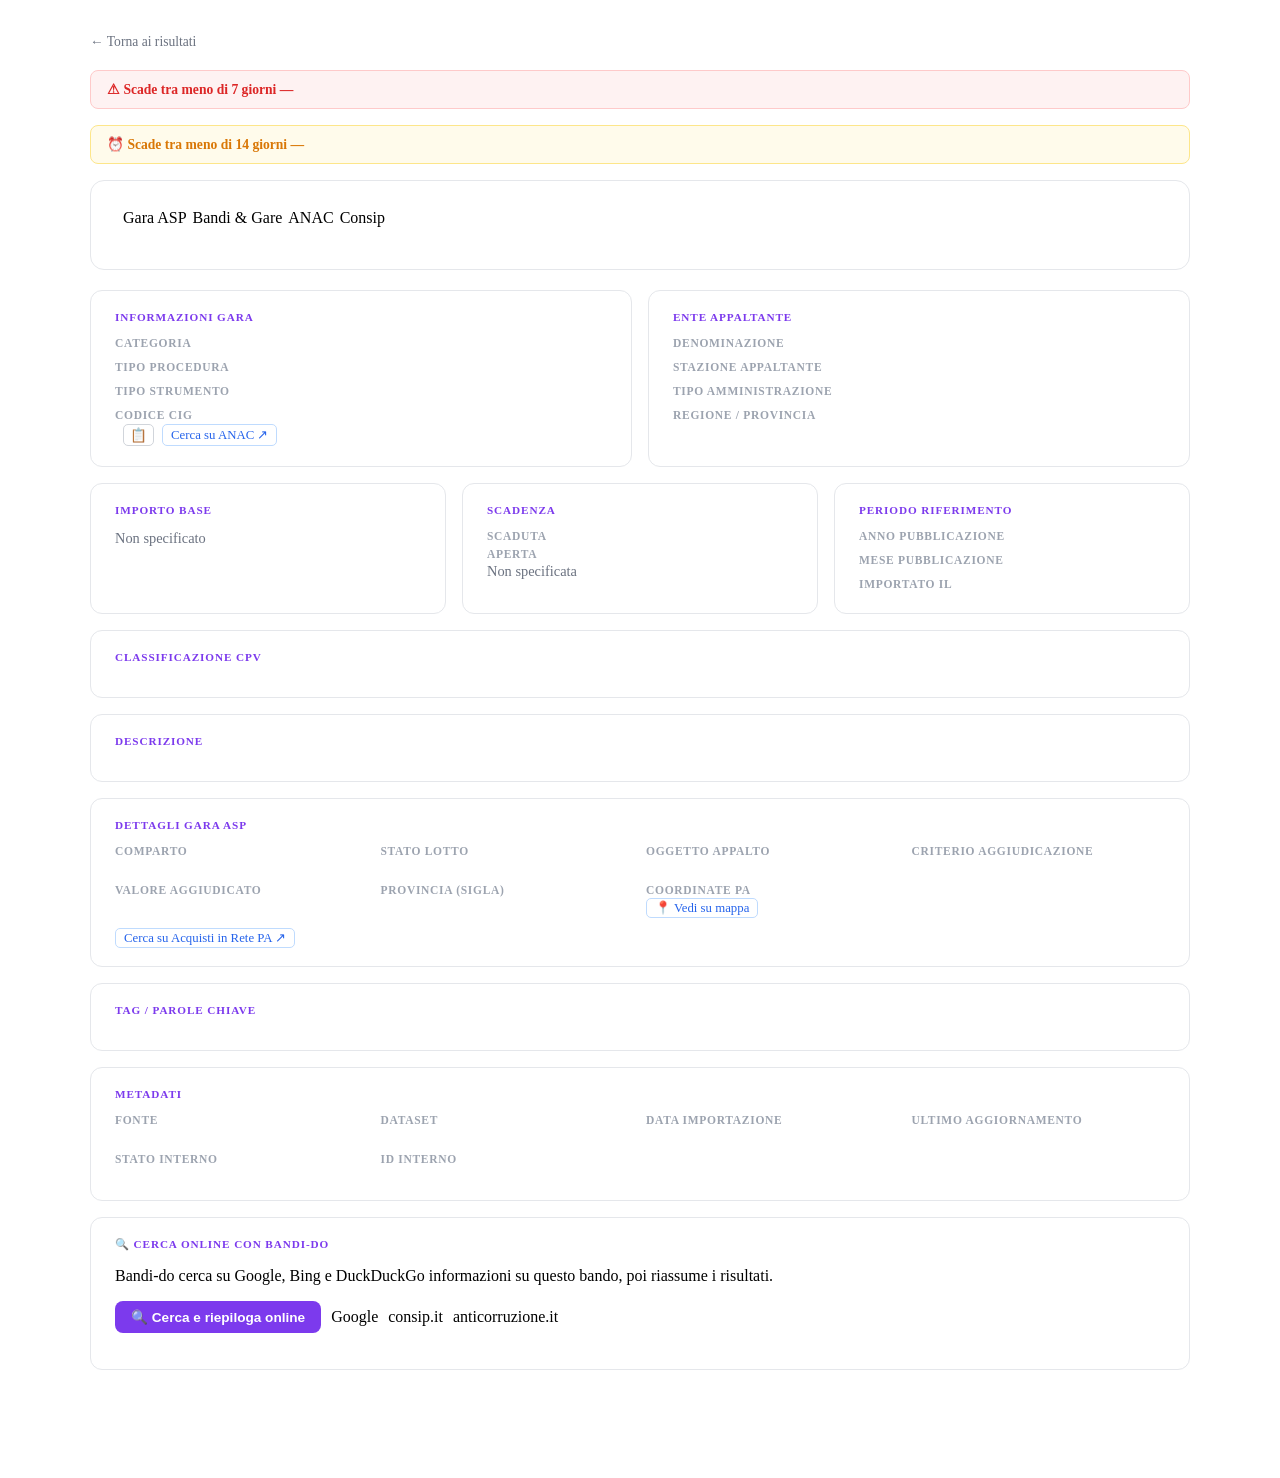
<file: src/main/resources/templates/bando-detail.html>
<!DOCTYPE html>
<html xmlns:th="http://www.thymeleaf.org" lang="it">
<head>
    <meta charset="UTF-8">
    <meta name="viewport" content="width=device-width, initial-scale=1.0">
    <title th:text="${#strings.abbreviate(bando.titolo, 80)} + ' — Bandi Monitor'">Dettaglio bando</title>
    <link rel="stylesheet" th:href="@{/css/style.css}">
    <style>
        .detail-page { max-width: 1100px; margin: 32px auto; padding: 0 24px 60px; }

        .detail-back { display: inline-flex; align-items: center; gap: 6px; font-size: 0.85rem; color: #6b7280; text-decoration: none; margin-bottom: 20px; transition: color 0.15s; }
        .detail-back:hover { color: #7c3aed; }

        .detail-hero { background: #fff; border: 1px solid #e5e7eb; border-radius: 14px; padding: 28px 32px; margin-bottom: 20px; }
        .detail-hero-top { display: flex; align-items: flex-start; justify-content: space-between; gap: 16px; margin-bottom: 14px; }
        .detail-hero-badges { display: flex; flex-wrap: wrap; gap: 6px; }
        .detail-hero-actions { display: flex; gap: 8px; flex-shrink: 0; }
        .detail-title { font-size: 1.25rem; font-weight: 700; color: #111827; line-height: 1.45; margin: 0; }

        .detail-grid-2 { display: grid; grid-template-columns: 1fr 1fr; gap: 16px; margin-bottom: 16px; }
        .detail-grid-3 { display: grid; grid-template-columns: repeat(3, 1fr); gap: 16px; margin-bottom: 16px; }

        .detail-box { background: #fff; border: 1px solid #e5e7eb; border-radius: 12px; padding: 20px 24px; }
        .detail-box-full { background: #fff; border: 1px solid #e5e7eb; border-radius: 12px; padding: 20px 24px; margin-bottom: 16px; }

        .detail-box-title { font-size: 0.7rem; font-weight: 700; text-transform: uppercase; letter-spacing: 0.08em; color: #7c3aed; margin-bottom: 14px; }

        .detail-field { margin-bottom: 12px; }
        .detail-field:last-child { margin-bottom: 0; }
        .detail-field-label { font-size: 0.72rem; text-transform: uppercase; letter-spacing: 0.06em; color: #9ca3af; font-weight: 600; margin-bottom: 3px; }
        .detail-field-value { font-size: 0.9rem; color: #111827; font-weight: 500; }
        .detail-field-value.muted { color: #6b7280; font-weight: 400; }
        .detail-field-value.large { font-size: 1.3rem; font-weight: 700; color: #059669; }
        .detail-field-value.scadenza-urgente { color: #dc2626; }
        .detail-field-value.scadenza-presto { color: #d97706; }

        .detail-desc { font-size: 0.9rem; color: #374151; line-height: 1.75; white-space: pre-wrap; }

        .detail-cpv-row { display: flex; align-items: baseline; gap: 12px; }
        .detail-cpv-code { font-size: 1.1rem; font-weight: 700; color: #7c3aed; font-family: monospace; }
        .detail-cpv-desc { font-size: 0.9rem; color: #374151; }

        .detail-meta-grid { display: grid; grid-template-columns: repeat(auto-fill, minmax(220px, 1fr)); gap: 12px; }

        .btn-ext { display: inline-flex; align-items: center; gap: 6px; background: #7c3aed; color: #fff; border: none; border-radius: 8px; padding: 8px 16px; font-size: 0.85rem; font-weight: 600; text-decoration: none; cursor: pointer; transition: background 0.15s; }
        .btn-ext:hover { background: #6d28d9; }
        .btn-ext-outline { display: inline-flex; align-items: center; gap: 6px; background: transparent; color: #7c3aed; border: 1px solid #c4b5fd; border-radius: 8px; padding: 8px 16px; font-size: 0.85rem; font-weight: 600; text-decoration: none; transition: background 0.15s; }
        .btn-ext-outline:hover { background: #f5f3ff; }
        .btn-copy-cig { background: none; border: 1px solid #d1d5db; border-radius: 5px; padding: 2px 6px; font-size: 0.85rem; cursor: pointer; color: #6b7280; transition: background 0.12s; }
        .btn-copy-cig:hover { background: #f3f4f6; }
        .btn-anac-search { font-size: 0.8rem; color: #2563eb; text-decoration: none; border: 1px solid #bfdbfe; border-radius: 5px; padding: 2px 8px; transition: background 0.12s; }
        .btn-anac-search:hover { background: #eff6ff; }

        .urgency-banner { border-radius: 8px; padding: 10px 16px; margin-bottom: 16px; font-size: 0.85rem; font-weight: 600; display: flex; align-items: center; gap: 8px; }
        .urgency-banner.urgente { background: #fef2f2; color: #dc2626; border: 1px solid #fecaca; }
        .urgency-banner.presto { background: #fffbeb; color: #d97706; border: 1px solid #fde68a; }

        @media (max-width: 700px) {
            .detail-grid-2, .detail-grid-3 { grid-template-columns: 1fr; }
            .detail-hero { padding: 18px; }
        }
    </style>
</head>
<body>

<header th:replace="~{fragments/header :: header}"></header>

<div class="detail-page">

    <a href="javascript:history.back()" class="detail-back">&#8592; Torna ai risultati</a>

    <!-- Banner urgenza scadenza -->
    <th:block th:with="oggi=${#temporals.createToday()}">
        <div th:if="${bando.dataScadenza != null and bando.dataScadenza.compareTo(oggi) >= 0 and oggi.plusDays(7).compareTo(bando.dataScadenza) >= 0}"
             class="urgency-banner urgente">
            &#9888; Scade tra meno di 7 giorni — <span th:text="${#temporals.format(bando.dataScadenza, 'dd/MM/yyyy')}"></span>
        </div>
        <div th:if="${bando.dataScadenza != null and bando.dataScadenza.compareTo(oggi) >= 0 and oggi.plusDays(14).compareTo(bando.dataScadenza) >= 0 and oggi.plusDays(7).compareTo(bando.dataScadenza) < 0}"
             class="urgency-banner presto">
            &#9200; Scade tra meno di 14 giorni — <span th:text="${#temporals.format(bando.dataScadenza, 'dd/MM/yyyy')}"></span>
        </div>
    </th:block>

    <!-- Hero: titolo + badge + azioni -->
    <div class="detail-hero">
        <div class="detail-hero-top">
            <div class="detail-hero-badges">
                <span th:if="${bando.tipoDataset != null and bando.tipoDataset.name() == 'GARE_ASP'}" class="badge badge-asp">Gara ASP</span>
                <span th:if="${bando.tipoDataset != null and bando.tipoDataset.name() == 'BANDI_GARE'}" class="badge badge-bg">Bandi &amp; Gare</span>
                <span th:if="${bando.tipoDataset != null and bando.tipoDataset.name() == 'ANAC_CIG'}" class="badge badge-anac">ANAC</span>
                <span th:unless="${bando.tipoDataset != null}" class="badge badge-legacy">Consip</span>
                <span th:if="${bando.statoGara != null}" class="badge badge-stato"
                      th:classappend="${'stato-' + #strings.replace(#strings.toLowerCase(bando.statoGara), ' ', '-')}"
                      th:text="${bando.statoGara}"></span>
            </div>
            <div class="detail-hero-actions">
            </div>
        </div>
        <h1 class="detail-title" th:text="${bando.titolo}"></h1>
    </div>

    <!-- Riga 1: Gara + Ente appaltante -->
    <div class="detail-grid-2">

        <div class="detail-box">
            <div class="detail-box-title">Informazioni gara</div>
            <div class="detail-field" th:if="${bando.categoriaGara != null}">
                <div class="detail-field-label">Categoria</div>
                <div class="detail-field-value" th:text="${bando.categoriaGara}"></div>
            </div>
            <div class="detail-field" th:if="${bando.tipoProcedura != null}">
                <div class="detail-field-label">Tipo procedura</div>
                <div class="detail-field-value" th:text="${bando.tipoProcedura}"></div>
            </div>
            <div class="detail-field" th:if="${bando.tipoStrumento != null}">
                <div class="detail-field-label">Tipo strumento</div>
                <div class="detail-field-value" th:text="${bando.tipoStrumento}"></div>
            </div>
            <div class="detail-field"
                 th:if="${bando.tipoDataset != null and bando.tipoDataset.name() == 'ANAC_CIG' and bando.codiceEsterno != null}">
                <div class="detail-field-label">Codice CIG</div>
                <div class="detail-field-value" style="display:flex;align-items:center;gap:8px;">
                    <span th:id="'cigCode'" th:text="${#strings.substring(bando.codiceEsterno, 5)}"></span>
                    <button type="button" onclick="copyCig()" class="btn-copy-cig" title="Copia CIG">&#128203;</button>
                    <a th:href="'https://www.anticorruzione.it/ricerca?q=' + ${#strings.substring(bando.codiceEsterno, 5)}"
                       target="_blank" class="btn-anac-search">Cerca su ANAC &#8599;</a>
                </div>
            </div>
        </div>

        <div class="detail-box">
            <div class="detail-box-title">Ente appaltante</div>
            <div class="detail-field" th:if="${bando.denominazioneAmministrazione != null}">
                <div class="detail-field-label">Denominazione</div>
                <div class="detail-field-value" th:text="${bando.denominazioneAmministrazione}"></div>
            </div>
            <div class="detail-field" th:if="${bando.stazioneAppaltante != null}">
                <div class="detail-field-label">Stazione appaltante</div>
                <div class="detail-field-value" th:text="${bando.stazioneAppaltante}"></div>
            </div>
            <div class="detail-field" th:if="${bando.tipoAmministrazione != null}">
                <div class="detail-field-label">Tipo amministrazione</div>
                <div class="detail-field-value muted" th:text="${bando.tipoAmministrazione}"></div>
            </div>
            <div class="detail-field" th:if="${bando.regionePa != null}">
                <div class="detail-field-label">Regione / Provincia</div>
                <div class="detail-field-value muted"
                     th:text="${bando.regionePa + (bando.provinciaPa != null ? ' — ' + bando.provinciaPa : '')}"></div>
            </div>
        </div>

    </div>

    <!-- Riga 2: Dati economici e temporali -->
    <div class="detail-grid-3">

        <div class="detail-box">
            <div class="detail-box-title">Importo base</div>
            <div th:if="${bando.importoBase != null}">
                <div class="detail-field-value large"
                     th:text="'€ ' + ${#numbers.formatDecimal(bando.importoBase, 1, 'COMMA', 2, 'POINT')}"></div>
            </div>
            <div th:unless="${bando.importoBase != null}">
                <div class="detail-field-value muted">Non specificato</div>
            </div>
        </div>

        <div class="detail-box">
            <div class="detail-box-title">Scadenza</div>
            <th:block th:if="${bando.dataScadenza != null}" th:with="oggi=${#temporals.createToday()}">
                <div class="detail-field-value"
                     th:classappend="${bando.dataScadenza.compareTo(oggi) >= 0 and oggi.plusDays(7).compareTo(bando.dataScadenza) >= 0} ? 'scadenza-urgente' : (${bando.dataScadenza.compareTo(oggi) >= 0 and oggi.plusDays(14).compareTo(bando.dataScadenza) >= 0} ? 'scadenza-presto' : '')"
                     th:text="${#temporals.format(bando.dataScadenza, 'dd MMMM yyyy')}"></div>
                <div class="detail-field-label" style="margin-top:6px;"
                     th:if="${bando.dataScadenza.compareTo(oggi) < 0}">Scaduta</div>
                <div class="detail-field-label" style="margin-top:6px;"
                     th:if="${bando.dataScadenza.compareTo(oggi) >= 0}">Aperta</div>
            </th:block>
            <div th:unless="${bando.dataScadenza != null}">
                <div class="detail-field-value muted">Non specificata</div>
            </div>
        </div>

        <div class="detail-box">
            <div class="detail-box-title">Periodo riferimento</div>
            <div class="detail-field" th:if="${bando.annoRiferimento != null}">
                <div class="detail-field-label">Anno pubblicazione</div>
                <div class="detail-field-value" th:text="${bando.annoRiferimento}"></div>
            </div>
            <div class="detail-field" th:if="${bando.meseRiferimento != null}">
                <div class="detail-field-label">Mese pubblicazione</div>
                <div class="detail-field-value" th:text="${bando.meseRiferimento}"></div>
            </div>
            <div class="detail-field">
                <div class="detail-field-label">Importato il</div>
                <div class="detail-field-value muted"
                     th:text="${#temporals.format(bando.dataImportazione, 'dd/MM/yyyy HH:mm')}"></div>
            </div>
        </div>

    </div>

    <!-- CPV -->
    <div class="detail-box-full" th:if="${bando.codCpv != null}">
        <div class="detail-box-title">Classificazione CPV</div>
        <div class="detail-cpv-row">
            <span class="detail-cpv-code" th:text="${bando.codCpv}"></span>
            <span class="detail-cpv-desc" th:if="${bando.descrizioneCpv != null}" th:text="${bando.descrizioneCpv}"></span>
        </div>
    </div>

    <!-- Descrizione -->
    <div class="detail-box-full" th:if="${bando.descrizione != null and !#strings.isEmpty(bando.descrizione)}">
        <div class="detail-box-title">Descrizione</div>
        <div class="detail-desc" th:text="${bando.descrizione}"></div>
    </div>

    <!-- Campi extra GARE_ASP -->
    <div class="detail-box-full"
         th:if="${bando.tipoDataset != null and bando.tipoDataset.name() == 'GARE_ASP'}">
        <div class="detail-box-title">Dettagli gara ASP</div>
        <div class="detail-meta-grid">
            <div class="detail-field" th:if="${bando.comparto != null and !#strings.isEmpty(bando.comparto)}">
                <div class="detail-field-label">Comparto</div>
                <div class="detail-field-value" th:text="${bando.comparto}"></div>
            </div>
            <div class="detail-field" th:if="${bando.statoLotto != null and !#strings.isEmpty(bando.statoLotto)}">
                <div class="detail-field-label">Stato lotto</div>
                <div class="detail-field-value" th:text="${bando.statoLotto}"></div>
            </div>
            <div class="detail-field" th:if="${bando.oggettoAppalto != null and !#strings.isEmpty(bando.oggettoAppalto)}">
                <div class="detail-field-label">Oggetto appalto</div>
                <div class="detail-field-value" th:text="${bando.oggettoAppalto}"></div>
            </div>
            <div class="detail-field" th:if="${bando.criterioAggiudicazione != null and !#strings.isEmpty(bando.criterioAggiudicazione)}">
                <div class="detail-field-label">Criterio aggiudicazione</div>
                <div class="detail-field-value" th:text="${bando.criterioAggiudicazione}"></div>
            </div>
            <div class="detail-field" th:if="${bando.valoreAggiudicato != null}">
                <div class="detail-field-label">Valore aggiudicato</div>
                <div class="detail-field-value"
                     th:text="'€ ' + ${#numbers.formatDecimal(bando.valoreAggiudicato, 1, 'COMMA', 2, 'POINT')}"></div>
            </div>
            <div class="detail-field"
                 th:if="${bando.siglaProvincia != null and !#strings.isEmpty(bando.siglaProvincia)}">
                <div class="detail-field-label">Provincia (sigla)</div>
                <div class="detail-field-value" th:text="${bando.siglaProvincia}"></div>
            </div>
            <div class="detail-field"
                 th:if="${bando.latitudinePa != null and !#strings.isEmpty(bando.latitudinePa)
                         and bando.longitudinePa != null and !#strings.isEmpty(bando.longitudinePa)}">
                <div class="detail-field-label">Coordinate PA</div>
                <div class="detail-field-value">
                    <a th:href="'https://maps.google.com/?q=' + ${bando.latitudinePa} + ',' + ${bando.longitudinePa}"
                       target="_blank" class="btn-anac-search">
                        &#128205; Vedi su mappa
                    </a>
                </div>
            </div>
        </div>
        <div style="margin-top:12px;">
            <a th:href="'https://www.acquistinretepa.it/cerca?q=' + ${#uris.escapeQueryParam(bando.titolo)}"
               target="_blank" class="btn-anac-search">
                Cerca su Acquisti in Rete PA &#8599;
            </a>
        </div>
    </div>

    <!-- Tags -->
    <div class="detail-box-full" th:if="${bando.tags != null and !#strings.isEmpty(bando.tags)}">
        <div class="detail-box-title">Tag / Parole chiave</div>
        <div class="detail-field-value muted" th:text="${bando.tags}"></div>
    </div>

    <!-- Metadati tecnici -->
    <div class="detail-box-full">
        <div class="detail-box-title">Metadati</div>
        <div class="detail-meta-grid">
            <div class="detail-field" th:if="${bando.fonteName != null}">
                <div class="detail-field-label">Fonte</div>
                <div class="detail-field-value">
                    <a th:if="${bando.fonteUrlSito != null}"
                       th:href="${bando.fonteUrlSito}" target="_blank"
                       class="detail-url-link" th:text="${bando.fonteName}"></a>
                    <span th:unless="${bando.fonteUrlSito != null}"
                          class="detail-field-value muted" th:text="${bando.fonteName}"></span>
                </div>
            </div>
            <div class="detail-field" th:if="${bando.tipoDataset != null}">
                <div class="detail-field-label">Dataset</div>
                <div class="detail-field-value muted" th:text="${bando.tipoDataset.name()}"></div>
            </div>
            <div class="detail-field">
                <div class="detail-field-label">Data importazione</div>
                <div class="detail-field-value muted"
                     th:text="${#temporals.format(bando.dataImportazione, 'dd/MM/yyyy HH:mm')}"></div>
            </div>
            <div class="detail-field" th:if="${bando.dataAggiornamento != null}">
                <div class="detail-field-label">Ultimo aggiornamento</div>
                <div class="detail-field-value muted"
                     th:text="${#temporals.format(bando.dataAggiornamento, 'dd/MM/yyyy HH:mm')}"></div>
            </div>
            <div class="detail-field" th:if="${bando.stato != null}">
                <div class="detail-field-label">Stato interno</div>
                <div class="detail-field-value muted" th:text="${bando.stato.name()}"></div>
            </div>
            <div class="detail-field">
                <div class="detail-field-label">ID interno</div>
                <div class="detail-field-value muted" th:text="${bando.id}"></div>
            </div>
        </div>
    </div>


    <!-- Cerca online con Bandi-do -->
    <div class="detail-box-full detail-web-search">
        <div class="detail-box-title">&#128269; Cerca online con Bandi-do</div>
        <p class="detail-web-search-hint">
            Bandi-do cerca su Google, Bing e DuckDuckGo informazioni su questo bando, poi riassume i risultati.
        </p>

        <div style="display:flex;gap:10px;flex-wrap:wrap;align-items:center;margin-bottom:16px;">
            <button type="button" class="btn-ext" id="btnCercaWeb"
                    th:onclick="'cercaOnline(' + ${bando.id} + ')'">
                &#128269; Cerca e riepiloga online
            </button>
            <!-- Fallback link Google diretti -->
            <a class="detail-search-btn detail-search-google"
               th:href="'https://www.google.com/search?q=' + ${#uris.escapeQueryParam(bando.titolo)}"
               target="_blank">Google</a>
            <a th:if="${bando.fonteName == 'Consip'}"
               class="detail-search-btn detail-search-consip"
               th:href="'https://www.google.com/search?q=site:consip.it+' + ${#uris.escapeQueryParam(bando.titolo)}"
               target="_blank">consip.it</a>
            <a th:if="${bando.fonteName == 'ANAC'}"
               class="detail-search-btn detail-search-anac"
               th:href="'https://www.google.com/search?q=site:anticorruzione.it+' + ${#uris.escapeQueryParam(bando.titolo)}"
               target="_blank">anticorruzione.it</a>
        </div>

        <!-- Pannello risultati -->
        <div id="webSearchPanel" style="display:none;">
            <div id="webSearchLoading" class="web-search-loading">
                <span class="ai-loading-text">🤖 Bandi-do sta cercando su internet…</span>
            </div>
            <div id="webSearchContent" style="display:none;">
                <div id="webSearchSummary" class="web-search-summary"></div>
                <div id="webSearchLinks" class="web-search-links"></div>

                <!-- Chat con Bandi-do -->
                <div class="bandido-chat-area" id="bandidoChatArea">
                    <div class="bandido-chat-header">
                        <span class="ai-response-badge">AI</span>
                        <span class="ai-response-title">Chatta con Bandi-do</span>
                    </div>
                    <div id="bandidoChatMessages" class="bandido-chat-messages"></div>
                    <div class="bandido-chat-input-row">
                        <input type="text" id="bandidoChatInput"
                               class="bandido-chat-input"
                               placeholder="Chiedi qualcosa a Bandi-do su questo bando…"
                               onkeydown="if(event.key==='Enter') inviaChat()">
                        <button type="button" class="btn-ext bandido-chat-send" onclick="inviaChat()">
                            Invia &#8594;
                        </button>
                    </div>
                </div>
            </div>
            <div id="webSearchError" class="web-search-error" style="display:none;"></div>
        </div>
    </div>

    <script th:inline="javascript">
    var _bandoId = /*[[${bando.id}]]*/ 0;
    var _searchContext = '';

    function copyCig() {
        var cig = document.getElementById('cigCode').textContent.trim();
        navigator.clipboard.writeText(cig).then(function() {
            var btn = document.querySelector('.btn-copy-cig');
            btn.textContent = '✓';
            setTimeout(function() { btn.innerHTML = '&#128203;'; }, 1500);
        });
    }

    function cercaOnline(bandoId) {
        var btn = document.getElementById('btnCercaWeb');
        var panel = document.getElementById('webSearchPanel');
        var loading = document.getElementById('webSearchLoading');
        var content = document.getElementById('webSearchContent');
        var error = document.getElementById('webSearchError');

        btn.disabled = true;
        btn.textContent = '⏳ Ricerca in corso…';
        panel.style.display = 'block';
        loading.style.display = 'block';
        content.style.display = 'none';
        error.style.display = 'none';

        fetch('/bandi/' + bandoId + '/cerca-web')
            .then(function(r) { return r.json(); })
            .then(function(data) {
                loading.style.display = 'none';
                btn.disabled = false;
                btn.textContent = '🔄 Aggiorna ricerca';

                if (!data.success && (!data.links || data.links.length === 0)) {
                    error.style.display = 'block';
                    error.textContent = data.summary || 'Nessun risultato specifico trovato per questo bando.';
                    return;
                }

                content.style.display = 'block';

                // Salva contesto per la chat
                _searchContext = (data.links || [])
                    .map(function(l) { return l.title + ': ' + l.snippet; })
                    .join('\n');

                // Summary AI
                var summaryEl = document.getElementById('webSearchSummary');
                if (data.summary) {
                    summaryEl.style.display = 'block';
                    summaryEl.innerHTML =
                        '<div class="ai-response-header">'
                        + '<span class="ai-response-badge">AI</span>'
                        + '<span class="ai-response-title">Bandi-do — Sintesi web</span>'
                        + '</div>'
                        + '<div class="ai-response-content">' + escapeHtml(data.summary) + '</div>';
                } else {
                    summaryEl.style.display = 'none';
                }

                // Links (solo quelli specifici)
                var linksEl = document.getElementById('webSearchLinks');
                linksEl.innerHTML = '';
                if (data.links && data.links.length > 0) {
                    var header = document.createElement('p');
                    header.className = 'web-search-links-header';
                    header.textContent = '📄 ' + data.links.length + ' pagine trovate su questo bando:';
                    linksEl.appendChild(header);

                    data.links.forEach(function(link) {
                        var item = document.createElement('div');
                        item.className = 'web-search-link-item';
                        item.innerHTML =
                            '<a href="' + escapeHtml(link.url) + '" target="_blank" class="web-search-link-title">'
                            + escapeHtml(link.title || link.url) + ' &#8599;</a>'
                            + (link.engine ? '<span class="web-search-engine">' + escapeHtml(link.engine) + '</span>' : '')
                            + (link.snippet ? '<p class="web-search-snippet">' + escapeHtml(link.snippet) + '</p>' : '')
                            + '<p class="web-search-url">' + escapeHtml(link.url) + '</p>';
                        linksEl.appendChild(item);
                    });
                }
            })
            .catch(function() {
                loading.style.display = 'none';
                btn.disabled = false;
                btn.textContent = '🔍 Cerca e riepiloga online';
                error.style.display = 'block';
                error.textContent = '⚠️ SearXNG non raggiungibile. Avvia il container con: docker-compose up searxng -d';
            });
    }

    function inviaChat() {
        var input = document.getElementById('bandidoChatInput');
        var msg = input.value.trim();
        if (!msg) return;

        var messagesEl = document.getElementById('bandidoChatMessages');

        // Mostra messaggio utente
        var userMsg = document.createElement('div');
        userMsg.className = 'chat-msg chat-msg-user';
        userMsg.textContent = msg;
        messagesEl.appendChild(userMsg);
        input.value = '';

        // Placeholder risposta AI
        var aiMsg = document.createElement('div');
        aiMsg.className = 'chat-msg chat-msg-ai';
        aiMsg.innerHTML = '<span class="ai-loading-text">🤖 Bandi-do sta scrivendo…</span>';
        messagesEl.appendChild(aiMsg);
        messagesEl.scrollTop = messagesEl.scrollHeight;

        var params = new URLSearchParams({ message: msg, context: _searchContext });
        fetch('/bandi/' + _bandoId + '/chat?' + params.toString())
            .then(function(r) { return r.text(); })
            .then(function(text) {
                aiMsg.innerHTML = '<span class="chat-ai-label">Bandi-do</span>' + escapeHtml(text);
                messagesEl.scrollTop = messagesEl.scrollHeight;
            })
            .catch(function() {
                aiMsg.textContent = '⚠️ Errore nella risposta.';
            });
    }

    function escapeHtml(s) {
        if (!s) return '';
        return s.replace(/&/g,'&amp;').replace(/</g,'&lt;').replace(/>/g,'&gt;').replace(/"/g,'&quot;');
    }
    </script>

</div>

</body>
</html>
</file>
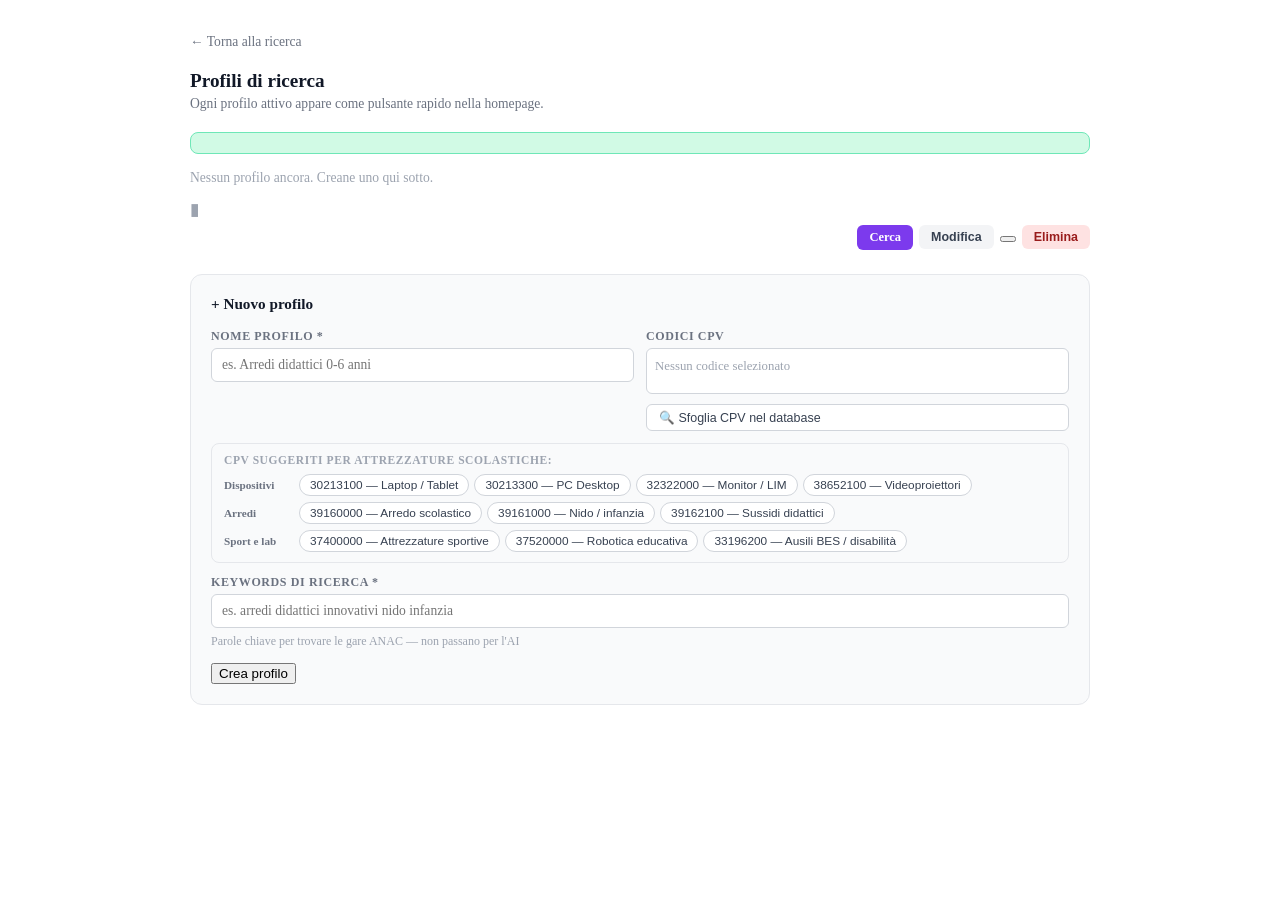
<file: src/main/resources/templates/profili.html>
<!DOCTYPE html>
<html xmlns:th="http://www.thymeleaf.org" lang="it">
<head>
    <meta charset="UTF-8">
    <meta name="viewport" content="width=device-width, initial-scale=1.0">
    <title>Profili di ricerca — Bandi Monitor</title>
    <link rel="stylesheet" th:href="@{/css/style.css}">
    <style>
        .profili-page { max-width: 900px; margin: 32px auto; padding: 0 24px 60px; }
        .profili-back { display: inline-flex; align-items: center; gap: 6px; font-size: 0.85rem; color: #6b7280; text-decoration: none; margin-bottom: 20px; }
        .profili-back:hover { color: #7c3aed; }

        .profilo-card { background: #fff; border: 1px solid #e5e7eb; border-radius: 12px; padding: 18px 20px; margin-bottom: 12px; display: flex; align-items: flex-start; gap: 16px; }
        .profilo-card.disattivo { opacity: 0.55; }
        .profilo-info { flex: 1; min-width: 0; }
        .profilo-nome { font-size: 0.98rem; font-weight: 700; color: #111827; margin-bottom: 4px; }
        .profilo-kw { font-size: 0.82rem; color: #6b7280; margin-bottom: 6px; }
        .profilo-cpv { font-size: 0.78rem; color: #9ca3af; }
        .profilo-actions { display: flex; gap: 6px; flex-shrink: 0; align-items: flex-start; flex-wrap: wrap; justify-content: flex-end; }

        .btn-sm { padding: 5px 12px; font-size: 0.78rem; border-radius: 6px; border: none; cursor: pointer; font-weight: 600; text-decoration: none; display: inline-flex; align-items: center; }
        .btn-sm-cerca { background: #7c3aed; color: #fff; }
        .btn-sm-cerca:hover { background: #6d28d9; }
        .btn-sm-edit { background: #f3f4f6; color: #374151; }
        .btn-sm-edit:hover { background: #e5e7eb; }
        .btn-sm-toggle-on  { background: #d1fae5; color: #065f46; }
        .btn-sm-toggle-off { background: #fee2e2; color: #991b1b; }
        .btn-sm-delete { background: #fee2e2; color: #991b1b; }
        .btn-sm-delete:hover { background: #fecaca; }

        .nuovo-form { background: #f9fafb; border: 1px solid #e5e7eb; border-radius: 12px; padding: 20px; margin-top: 24px; }
        .nuovo-form h3 { margin: 0 0 16px; font-size: 0.95rem; color: #111827; }
        .form-row { display: grid; grid-template-columns: 1fr 1fr; gap: 12px; margin-bottom: 12px; }
        .form-field { display: flex; flex-direction: column; gap: 4px; }
        .form-field label { font-size: 0.75rem; font-weight: 700; text-transform: uppercase; letter-spacing: 0.05em; color: #6b7280; }
        .form-field input, .form-field textarea { padding: 8px 10px; border: 1px solid #d1d5db; border-radius: 6px; font-size: 0.85rem; font-family: inherit; }
        .form-field input:focus, .form-field textarea:focus { outline: none; border-color: #7c3aed; }
        .form-hint { font-size: 0.75rem; color: #9ca3af; margin-top: 2px; }

        /* CPV chip area */
        .cpv-chips-area { display: flex; flex-wrap: wrap; gap: 6px; min-height: 32px; padding: 6px 8px; border: 1px solid #d1d5db; border-radius: 6px; background: #fff; margin-bottom: 6px; }
        .cpv-chips-area:empty::before { content: 'Nessun codice selezionato'; color: #9ca3af; font-size: 0.8rem; line-height: 1.8; }
        .cpv-chip { display: inline-flex; align-items: center; gap: 4px; background: #ede9fe; color: #5b21b6; border: 1px solid #c4b5fd; border-radius: 10px; padding: 2px 8px 2px 10px; font-size: 0.78rem; font-weight: 600; font-family: monospace; }
        .cpv-chip-remove { background: none; border: none; cursor: pointer; color: #7c3aed; padding: 0; font-size: 0.9rem; line-height: 1; opacity: 0.6; }
        .cpv-chip-remove:hover { opacity: 1; color: #dc2626; }
        .cpv-browse-btn { display: inline-flex; align-items: center; gap: 5px; padding: 5px 12px; font-size: 0.78rem; border: 1px solid #d1d5db; border-radius: 6px; background: #fff; color: #374151; cursor: pointer; }
        .cpv-browse-btn:hover { border-color: #7c3aed; color: #7c3aed; background: #f5f3ff; }

        /* CPV suggestion panel */
        .cpv-suggeriti-panel { background: #f9fafb; border: 1px solid #e5e7eb; border-radius: 8px; padding: 10px 12px; margin-bottom: 12px; }
        .cpv-sug-title { font-size: 0.72rem; font-weight: 700; text-transform: uppercase; letter-spacing: 0.05em; color: #9ca3af; margin-bottom: 8px; }
        .cpv-sug-group { display: flex; flex-wrap: wrap; align-items: center; gap: 5px; margin-bottom: 6px; }
        .cpv-sug-group:last-child { margin-bottom: 0; }
        .cpv-sug-label { font-size: 0.7rem; font-weight: 700; color: #6b7280; min-width: 70px; }
        .cpv-sug-pill { padding: 3px 10px; font-size: 0.74rem; border: 1px solid #d1d5db; border-radius: 12px; background: #fff; color: #374151; cursor: pointer; transition: all 0.15s; }
        .cpv-sug-pill:hover { border-color: #7c3aed; color: #7c3aed; background: #f5f3ff; }

        /* Edit modal */
        .edit-modal-overlay { display: none; position: fixed; inset: 0; background: rgba(0,0,0,0.4); z-index: 1000; align-items: center; justify-content: center; }
        .edit-modal-overlay.open { display: flex; }
        .edit-modal { background: #fff; border-radius: 14px; padding: 24px; width: 100%; max-width: 540px; max-height: 90vh; overflow-y: auto; }
        .edit-modal h3 { margin: 0 0 16px; font-size: 0.95rem; }

        /* Full CPV modal */
        .cpv-modal-overlay { display: none; position: fixed; inset: 0; background: rgba(0,0,0,0.5); z-index: 2000; align-items: center; justify-content: center; }
        .cpv-modal-overlay.open { display: flex; }
        .cpv-modal-box { background: #fff; border-radius: 14px; padding: 0; width: 100%; max-width: 560px; max-height: 80vh; display: flex; flex-direction: column; overflow: hidden; }
        .cpv-modal-header { display: flex; align-items: center; justify-content: space-between; padding: 16px 20px; border-bottom: 1px solid #e5e7eb; }
        .cpv-modal-header strong { font-size: 0.95rem; color: #111827; }
        .cpv-modal-close { background: none; border: none; cursor: pointer; font-size: 1.1rem; color: #6b7280; padding: 2px 6px; }
        .cpv-modal-close:hover { color: #111827; }
        .cpv-modal-search-row { padding: 12px 20px 0; }
        .cpv-modal-search-row input { width: 100%; padding: 8px 12px; border: 1px solid #d1d5db; border-radius: 8px; font-size: 0.85rem; box-sizing: border-box; }
        .cpv-modal-search-row input:focus { outline: none; border-color: #7c3aed; }
        .cpv-modal-sort-row { display: flex; gap: 6px; padding: 8px 20px; }
        .cpv-modal-sort-btn { padding: 3px 10px; font-size: 0.75rem; border: 1px solid #d1d5db; border-radius: 12px; background: #fff; color: #374151; cursor: pointer; }
        .cpv-modal-sort-btn.active { background: #ede9fe; color: #5b21b6; border-color: #c4b5fd; font-weight: 700; }
        .cpv-modal-list { flex: 1; overflow-y: auto; padding: 4px 0; }
        .cpv-modal-row { display: flex; align-items: center; gap: 10px; padding: 7px 20px; cursor: pointer; font-size: 0.83rem; }
        .cpv-modal-row:hover { background: #f9fafb; }
        .cpv-modal-row.selected { background: #f5f3ff; }
        .cpv-modal-check { width: 16px; height: 16px; border: 1.5px solid #d1d5db; border-radius: 4px; flex-shrink: 0; display: flex; align-items: center; justify-content: center; font-size: 0.7rem; color: #5b21b6; }
        .cpv-modal-row.selected .cpv-modal-check { background: #ede9fe; border-color: #a78bfa; font-weight: 900; }
        .cpv-modal-code { font-family: monospace; font-size: 0.8rem; color: #374151; font-weight: 600; flex-shrink: 0; width: 80px; }
        .cpv-modal-desc { flex: 1; color: #6b7280; overflow: hidden; text-overflow: ellipsis; white-space: nowrap; }
        .cpv-modal-count-badge { font-size: 0.7rem; color: #9ca3af; flex-shrink: 0; }
        .cpv-modal-empty { padding: 24px 20px; color: #9ca3af; font-size: 0.85rem; text-align: center; }
        .cpv-modal-footer { display: flex; align-items: center; justify-content: space-between; padding: 12px 20px; border-top: 1px solid #e5e7eb; }
        .cpv-modal-sel-count { font-size: 0.82rem; color: #6b7280; }

        .flash-ok { background: #d1fae5; color: #065f46; border: 1px solid #6ee7b7; border-radius: 8px; padding: 10px 16px; margin-bottom: 16px; font-size: 0.85rem; font-weight: 600; }
    </style>
</head>
<body>
<header th:replace="~{fragments/header :: header}"></header>

<div class="profili-page">
    <a href="/" class="profili-back">&#8592; Torna alla ricerca</a>

    <h2 style="margin:0 0 4px;font-size:1.2rem;color:#111827;">Profili di ricerca</h2>
    <p style="margin:0 0 20px;font-size:0.85rem;color:#6b7280;">Ogni profilo attivo appare come pulsante rapido nella homepage.</p>

    <div th:if="${successMessage}" class="flash-ok" th:text="${successMessage}"></div>

    <!-- Lista profili -->
    <div th:if="${profili.isEmpty()}">
        <p style="color:#9ca3af;font-size:0.85rem;">Nessun profilo ancora. Creane uno qui sotto.</p>
    </div>

    <div th:each="p : ${profili}" th:class="${'profilo-card' + (!p.attivo ? ' disattivo' : '')}">
        <div class="profilo-info">
            <div class="profilo-nome">
                <span th:if="${!p.attivo}" style="color:#9ca3af;">&#9646; </span>
                <span th:text="${p.nome}"></span>
            </div>
            <div class="profilo-kw" th:text="'Keywords: ' + ${p.keywords}"></div>
            <div class="profilo-cpv" th:if="${p.cpvCodes != null and !#strings.isEmpty(p.cpvCodes)}" th:text="'CPV: ' + ${p.cpvCodes}"></div>
        </div>
        <div class="profilo-actions">
            <a th:href="'/?pq=' + ${#uris.escapeQueryParam(p.keywords)} + '&pname=' + ${#uris.escapeQueryParam(p.nome)}"
               class="btn-sm btn-sm-cerca">Cerca</a>
            <button type="button" class="btn-sm btn-sm-edit btn-edit-profilo"
                    th:attr="data-id=${p.id}, data-nome=${p.nome}, data-keywords=${p.keywords}, data-cpv=${p.cpvCodes}">
                Modifica
            </button>
            <form method="post" th:action="'/profili/' + ${p.id} + '/toggle'" style="margin:0">
                <button type="submit"
                        th:class="${'btn-sm ' + (p.attivo ? 'btn-sm-toggle-on' : 'btn-sm-toggle-off')}"
                        th:text="${p.attivo ? '✓ Attivo' : '✗ Disattivo'}"></button>
            </form>
            <form method="post" th:action="'/profili/' + ${p.id} + '/elimina'" style="margin:0"
                  onsubmit="return confirm('Eliminare questo profilo?')">
                <button type="submit" class="btn-sm btn-sm-delete">Elimina</button>
            </form>
        </div>
    </div>

    <!-- Form nuovo profilo -->
    <div class="nuovo-form">
        <h3>+ Nuovo profilo</h3>
        <form method="post" action="/profili/nuovo">
            <div class="form-row">
                <div class="form-field">
                    <label>Nome profilo *</label>
                    <input type="text" name="nome" placeholder="es. Arredi didattici 0-6 anni" required>
                </div>
                <div class="form-field">
                    <label>Codici CPV</label>
                    <div class="cpv-chips-area" id="nuovoCpvChips"></div>
                    <button type="button" class="cpv-browse-btn" onclick="aprireCpvModal('nuovo')">&#128269; Sfoglia CPV nel database</button>
                    <input type="hidden" name="cpvCodes" id="nuovoCpvHidden">
                </div>
            </div>
            <!-- Suggeriti nuovo -->
            <div class="cpv-suggeriti-panel">
                <div class="cpv-sug-title">CPV suggeriti per attrezzature scolastiche:</div>
                <div class="cpv-sug-group">
                    <span class="cpv-sug-label">Dispositivi</span>
                    <button type="button" class="cpv-sug-pill" data-prefix="nuovo" data-code="30213100">30213100 — Laptop / Tablet</button>
                    <button type="button" class="cpv-sug-pill" data-prefix="nuovo" data-code="30213300">30213300 — PC Desktop</button>
                    <button type="button" class="cpv-sug-pill" data-prefix="nuovo" data-code="32322000">32322000 — Monitor / LIM</button>
                    <button type="button" class="cpv-sug-pill" data-prefix="nuovo" data-code="38652100">38652100 — Videoproiettori</button>
                </div>
                <div class="cpv-sug-group">
                    <span class="cpv-sug-label">Arredi</span>
                    <button type="button" class="cpv-sug-pill" data-prefix="nuovo" data-code="39160000">39160000 — Arredo scolastico</button>
                    <button type="button" class="cpv-sug-pill" data-prefix="nuovo" data-code="39161000">39161000 — Nido / infanzia</button>
                    <button type="button" class="cpv-sug-pill" data-prefix="nuovo" data-code="39162100">39162100 — Sussidi didattici</button>
                </div>
                <div class="cpv-sug-group">
                    <span class="cpv-sug-label">Sport e lab</span>
                    <button type="button" class="cpv-sug-pill" data-prefix="nuovo" data-code="37400000">37400000 — Attrezzature sportive</button>
                    <button type="button" class="cpv-sug-pill" data-prefix="nuovo" data-code="37520000">37520000 — Robotica educativa</button>
                    <button type="button" class="cpv-sug-pill" data-prefix="nuovo" data-code="33196200">33196200 — Ausili BES / disabilità</button>
                </div>
            </div>
            <div class="form-field" style="margin-bottom:14px;">
                <label>Keywords di ricerca *</label>
                <input type="text" name="keywords" placeholder="es. arredi didattici innovativi nido infanzia" required>
                <span class="form-hint">Parole chiave per trovare le gare ANAC — non passano per l'AI</span>
            </div>
            <button type="submit" class="btn btn-primary">Crea profilo</button>
        </form>
    </div>
</div>

<!-- Modal modifica -->
<div class="edit-modal-overlay" id="editOverlay" onclick="if(event.target===this) chiudiEdit()">
    <div class="edit-modal">
        <h3>Modifica profilo</h3>
        <form method="post" id="editForm">
            <div class="form-row" style="margin-bottom:12px;">
                <div class="form-field">
                    <label>Nome *</label>
                    <input type="text" name="nome" id="editNome" required>
                </div>
                <div class="form-field">
                    <label>Codici CPV</label>
                    <div class="cpv-chips-area" id="editCpvChips"></div>
                    <button type="button" class="cpv-browse-btn" onclick="aprireCpvModal('edit')">&#128269; Sfoglia CPV nel database</button>
                    <input type="hidden" name="cpvCodes" id="editCpvHidden">
                </div>
            </div>
            <!-- Suggeriti edit -->
            <div class="cpv-suggeriti-panel" style="margin-bottom:12px;">
                <div class="cpv-sug-group">
                    <span class="cpv-sug-label">Dispositivi</span>
                    <button type="button" class="cpv-sug-pill" data-prefix="edit" data-code="30213100">30213100 — Laptop</button>
                    <button type="button" class="cpv-sug-pill" data-prefix="edit" data-code="30213300">30213300 — PC Desktop</button>
                    <button type="button" class="cpv-sug-pill" data-prefix="edit" data-code="32322000">32322000 — Monitor / LIM</button>
                    <button type="button" class="cpv-sug-pill" data-prefix="edit" data-code="38652100">38652100 — Videoproiettori</button>
                </div>
                <div class="cpv-sug-group">
                    <span class="cpv-sug-label">Arredi</span>
                    <button type="button" class="cpv-sug-pill" data-prefix="edit" data-code="39160000">39160000 — Arredo scolastico</button>
                    <button type="button" class="cpv-sug-pill" data-prefix="edit" data-code="39161000">39161000 — Nido / infanzia</button>
                    <button type="button" class="cpv-sug-pill" data-prefix="edit" data-code="39162100">39162100 — Sussidi didattici</button>
                </div>
                <div class="cpv-sug-group">
                    <span class="cpv-sug-label">Sport e lab</span>
                    <button type="button" class="cpv-sug-pill" data-prefix="edit" data-code="37400000">37400000 — Sport</button>
                    <button type="button" class="cpv-sug-pill" data-prefix="edit" data-code="37520000">37520000 — Robotica</button>
                    <button type="button" class="cpv-sug-pill" data-prefix="edit" data-code="33196200">33196200 — Ausili BES</button>
                </div>
            </div>
            <div class="form-field" style="margin-bottom:14px;">
                <label>Keywords *</label>
                <input type="text" name="keywords" id="editKeywords" required>
            </div>
            <div style="display:flex;gap:8px;">
                <button type="submit" class="btn btn-primary">Salva</button>
                <button type="button" class="btn btn-secondary" onclick="chiudiEdit()">Annulla</button>
            </div>
        </form>
    </div>
</div>

<!-- Modale CPV completa -->
<div class="cpv-modal-overlay" id="cpvModalOverlay" onclick="if(event.target===this) chiudiCpvModal()">
    <div class="cpv-modal-box">
        <div class="cpv-modal-header">
            <strong>Seleziona codici CPV</strong>
            <button class="cpv-modal-close" onclick="chiudiCpvModal()">&#215;</button>
        </div>
        <div class="cpv-modal-search-row">
            <input type="text" id="cpvModalSearch" placeholder="Cerca per codice o descrizione..." oninput="renderCpvList()">
        </div>
        <div class="cpv-modal-sort-row">
            <button class="cpv-modal-sort-btn active" id="sortBtnCount" onclick="setCpvSort('count')">Per frequenza</button>
            <button class="cpv-modal-sort-btn" id="sortBtnCode" onclick="setCpvSort('code')">Per codice</button>
            <button class="cpv-modal-sort-btn" id="sortBtnDesc" onclick="setCpvSort('desc')">Alfabetico</button>
        </div>
        <div class="cpv-modal-list" id="cpvModalList"></div>
        <div class="cpv-modal-footer">
            <span class="cpv-modal-sel-count" id="cpvModalSelCount">0 selezionati</span>
            <button class="btn btn-primary" onclick="chiudiCpvModal()">Conferma</button>
        </div>
    </div>
</div>

<script th:inline="javascript">
const cpvDataBase = /*[[${cpvList}]]*/ [];
</script>
<script>
let cpvCurrentPrefix = null;
let cpvSortMode = 'count';

/* ---- chip utilities ---- */

function addChip(prefix, code) {
    var area = document.getElementById(prefix + 'CpvChips');
    if (area.querySelector('.cpv-chip[data-code="' + code + '"]')) return;
    var chip = document.createElement('span');
    chip.className = 'cpv-chip';
    chip.dataset.code = code;
    chip.innerHTML = code +
        ' <button type="button" class="cpv-chip-remove" title="Rimuovi">&#215;</button>';
    chip.querySelector('.cpv-chip-remove').addEventListener('click', function() {
        removeChip(prefix, code);
    });
    area.appendChild(chip);
    updateHiddenInput(prefix);
}

function removeChip(prefix, code) {
    var area = document.getElementById(prefix + 'CpvChips');
    var chip = area.querySelector('.cpv-chip[data-code="' + code + '"]');
    if (chip) chip.remove();
    // restore suggestion pill if present
    var pill = document.querySelector('.cpv-sug-pill[data-prefix="' + prefix + '"][data-code="' + code + '"]');
    if (pill) pill.style.display = '';
    updateHiddenInput(prefix);
    updateCpvModalCount();
}

function getSelectedCodes(prefix) {
    return Array.from(
        document.querySelectorAll('#' + prefix + 'CpvChips .cpv-chip')
    ).map(function(c) { return c.dataset.code; });
}

function updateHiddenInput(prefix) {
    document.getElementById(prefix + 'CpvHidden').value =
        getSelectedCodes(prefix).join(', ');
}

/* ---- suggestion pills ---- */

document.querySelectorAll('.cpv-sug-pill').forEach(function(pill) {
    pill.addEventListener('click', function() {
        var prefix = pill.dataset.prefix;
        var code = pill.dataset.code;
        addChip(prefix, code);
        pill.style.display = 'none';
    });
});

/* ---- edit modal ---- */

document.querySelectorAll('.btn-edit-profilo').forEach(function(btn) {
    btn.addEventListener('click', function() {
        // reset
        document.getElementById('editCpvChips').innerHTML = '';
        document.querySelectorAll('.cpv-sug-pill[data-prefix="edit"]').forEach(function(p) {
            p.style.display = '';
        });

        document.getElementById('editNome').value = btn.dataset.nome || '';
        document.getElementById('editKeywords').value = btn.dataset.keywords || '';
        document.getElementById('editForm').action = '/profili/' + btn.dataset.id + '/aggiorna';

        // restore saved codes as chips
        var saved = (btn.dataset.cpv || '').split(',').map(function(s) { return s.trim(); }).filter(Boolean);
        saved.forEach(function(code) {
            addChip('edit', code);
            var pill = document.querySelector('.cpv-sug-pill[data-prefix="edit"][data-code="' + code + '"]');
            if (pill) pill.style.display = 'none';
        });

        document.getElementById('editOverlay').classList.add('open');
    });
});

function chiudiEdit() {
    document.getElementById('editOverlay').classList.remove('open');
}

/* ---- full CPV modal ---- */

function aprireCpvModal(prefix) {
    cpvCurrentPrefix = prefix;
    document.getElementById('cpvModalSearch').value = '';
    renderCpvList();
    updateCpvModalCount();
    document.getElementById('cpvModalOverlay').classList.add('open');
}

function chiudiCpvModal() {
    document.getElementById('cpvModalOverlay').classList.remove('open');
    cpvCurrentPrefix = null;
}

function setCpvSort(mode) {
    cpvSortMode = mode;
    document.querySelectorAll('.cpv-modal-sort-btn').forEach(function(b) { b.classList.remove('active'); });
    document.getElementById('sortBtn' + mode.charAt(0).toUpperCase() + mode.slice(1)).classList.add('active');
    renderCpvList();
}

function renderCpvList() {
    var search = (document.getElementById('cpvModalSearch').value || '').toLowerCase().trim();
    var selected = cpvCurrentPrefix ? getSelectedCodes(cpvCurrentPrefix) : [];
    var list = document.getElementById('cpvModalList');

    var items = cpvDataBase.filter(function(r) { return r[0]; });
    if (search) {
        items = items.filter(function(r) {
            return r[0].indexOf(search) >= 0 ||
                (r[1] && r[1].toLowerCase().indexOf(search) >= 0);
        });
    }

    if (cpvSortMode === 'code') {
        items.sort(function(a, b) { return String(a[0]).localeCompare(String(b[0])); });
    } else if (cpvSortMode === 'desc') {
        items.sort(function(a, b) { return (a[1] || '').localeCompare(b[1] || ''); });
    } else {
        items.sort(function(a, b) { return (b[2] || 0) - (a[2] || 0); });
    }

    list.innerHTML = '';

    if (items.length === 0) {
        list.innerHTML = '<div class="cpv-modal-empty">Nessun CPV trovato</div>';
        return;
    }

    items.forEach(function(r) {
        var code = String(r[0]);
        var desc = r[1] || '';
        var count = r[2] || 0;
        var isSel = selected.indexOf(code) >= 0;

        var row = document.createElement('div');
        row.className = 'cpv-modal-row' + (isSel ? ' selected' : '');
        row.innerHTML =
            '<span class="cpv-modal-check">' + (isSel ? '&#10003;' : '') + '</span>' +
            '<span class="cpv-modal-code">' + code + '</span>' +
            '<span class="cpv-modal-desc" title="' + desc + '">' + desc + '</span>' +
            (count > 0 ? '<span class="cpv-modal-count-badge">' + count + '</span>' : '');

        row.addEventListener('click', function() {
            var prefix = cpvCurrentPrefix;
            var chip = document.getElementById(prefix + 'CpvChips')
                               .querySelector('.cpv-chip[data-code="' + code + '"]');
            if (chip) {
                removeChip(prefix, code);
            } else {
                addChip(prefix, code);
                // hide suggestion pill if present
                var pill = document.querySelector('.cpv-sug-pill[data-prefix="' + prefix + '"][data-code="' + code + '"]');
                if (pill) pill.style.display = 'none';
            }
            renderCpvList();
            updateCpvModalCount();
        });

        list.appendChild(row);
    });
}

function updateCpvModalCount() {
    var count = cpvCurrentPrefix
        ? document.querySelectorAll('#' + cpvCurrentPrefix + 'CpvChips .cpv-chip').length
        : 0;
    document.getElementById('cpvModalSelCount').textContent = count + ' selezionati';
}
</script>
</body>
</html>
</file>
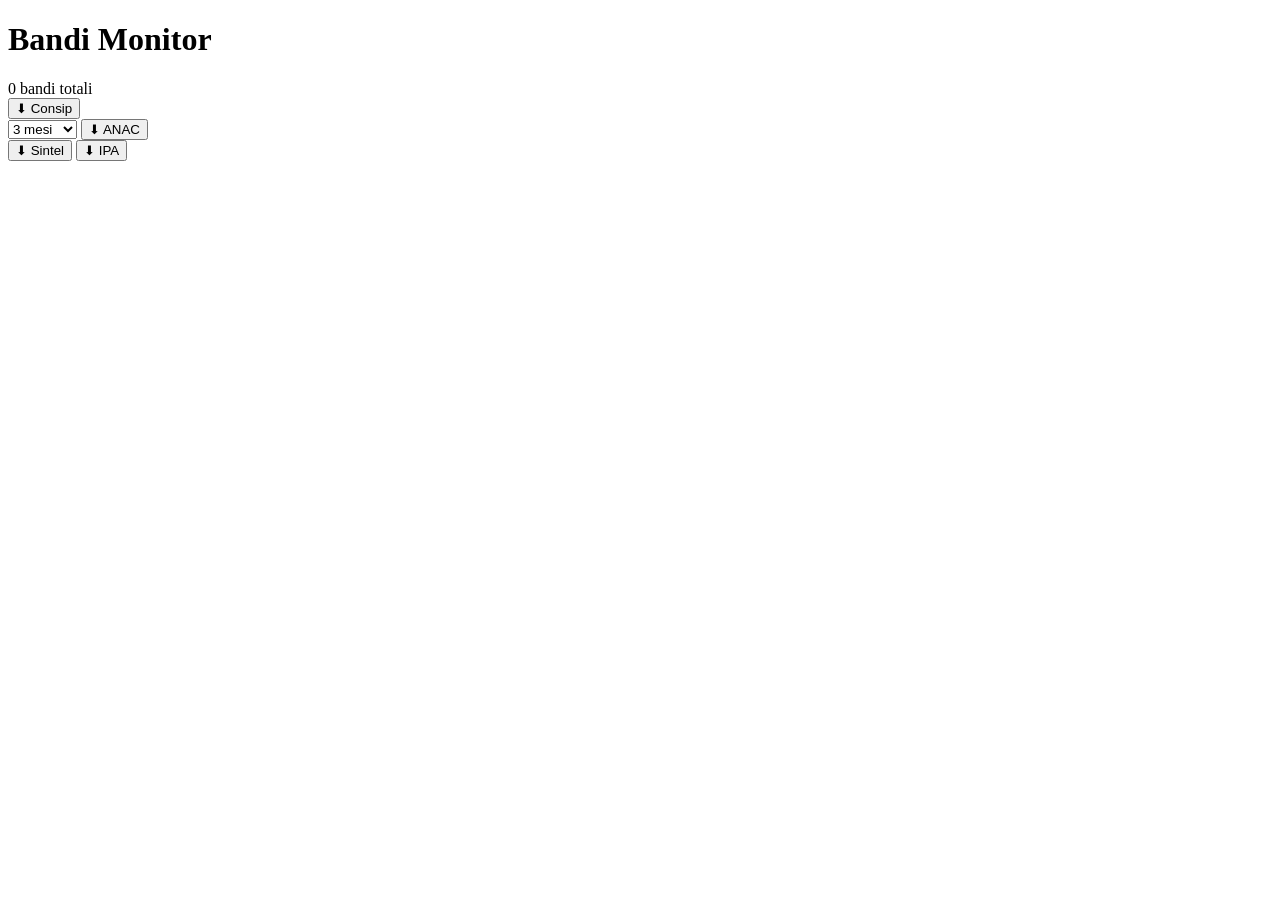
<file: src/main/resources/templates/fragments/header.html>
<!DOCTYPE html>
<html xmlns:th="http://www.thymeleaf.org" lang="it">
<body>
<header th:fragment="header">
    <div class="header-inner">
        <h1><a href="/" style="color:inherit;text-decoration:none;">Bandi Monitor</a></h1>
        <span class="header-count" th:if="${totaleBandi != null}">
            <span class="count-number" th:text="${#numbers.formatInteger(totaleBandi, 1, 'COMMA')}">0</span>
            <span class="count-label">bandi totali</span>
        </span>
        <div class="header-actions" th:if="${totaleBandi != null}">
            <button type="button" class="btn-header-import" id="importBtn"
                    onclick="avviaImport('importForm', 'Importazione Consip in corso…', 'Download bandi da dati.consip.it — 1-2 minuti')">
                <span class="arrow">&#11015;</span> Consip
            </button>
            <span class="header-divider"></span>
            <div class="header-anac-group">
                <select id="mesiAnacSelect" class="header-select" title="Mesi da scaricare per ANAC">
                    <option value="1">1 mese</option>
                    <option value="3" selected>3 mesi</option>
                    <option value="6">6 mesi</option>
                    <option value="12">12 mesi</option>
                </select>
                <button type="button" class="btn-header-import" id="importAnacBtn"
                        onclick="avviaImportAnac()">
                    <span class="arrow">&#11015;</span> ANAC
                </button>
            </div>
            <span class="header-divider"></span>
            <button type="button" class="btn-header-import" id="importSintelBtn"
                    onclick="avviaImport('importSintelForm', 'Importazione Sintel Lombardia in corso…', 'Download da dati.lombardia.it — può richiedere qualche minuto')">
                <span class="arrow">&#11015;</span> Sintel
            </button>
            <button type="button" class="btn-header-import" id="importIpaBtn"
                    onclick="avviaImport('importIpaForm', 'Importazione anagrafica IPA in corso…', 'Download enti da indicepa.gov.it — 1-2 minuti')">
                <span class="arrow">&#11015;</span> IPA
            </button>
        </div>
    </div>
</header>
</body>
</html>
</file>
